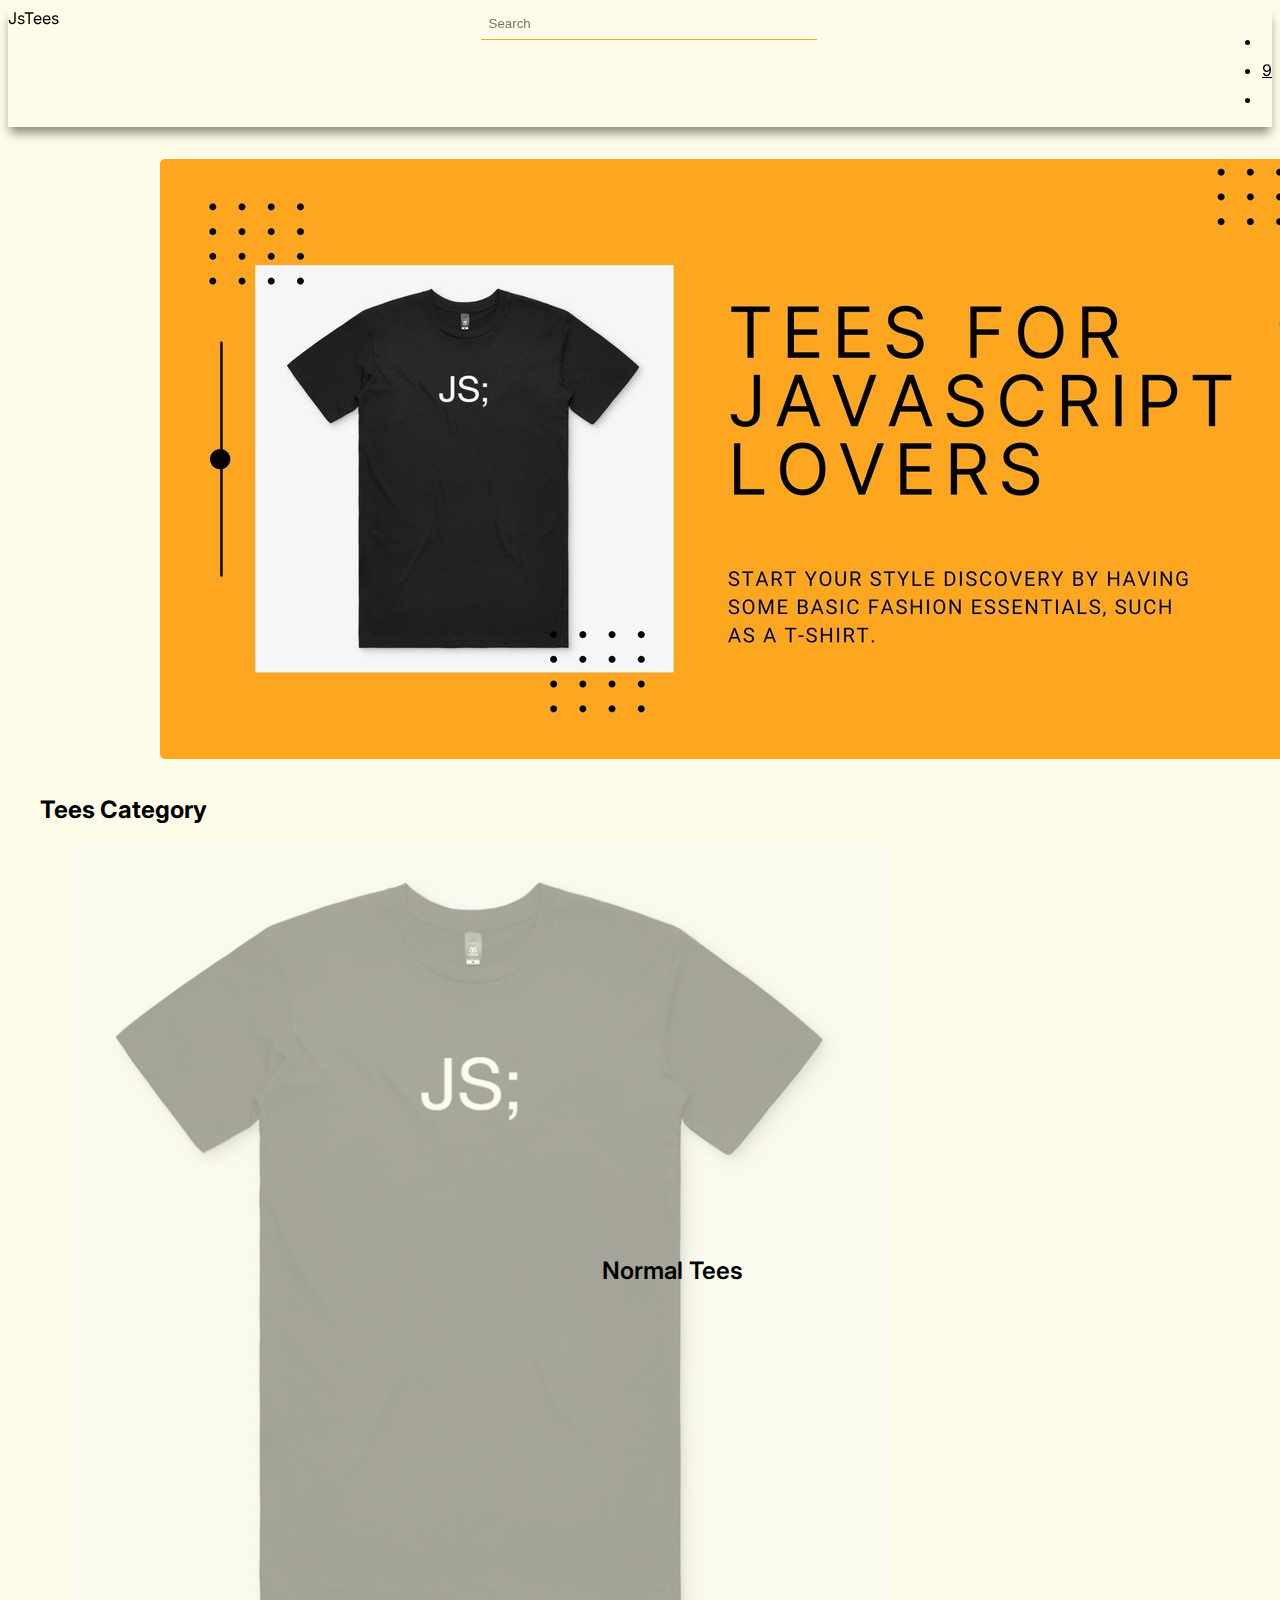
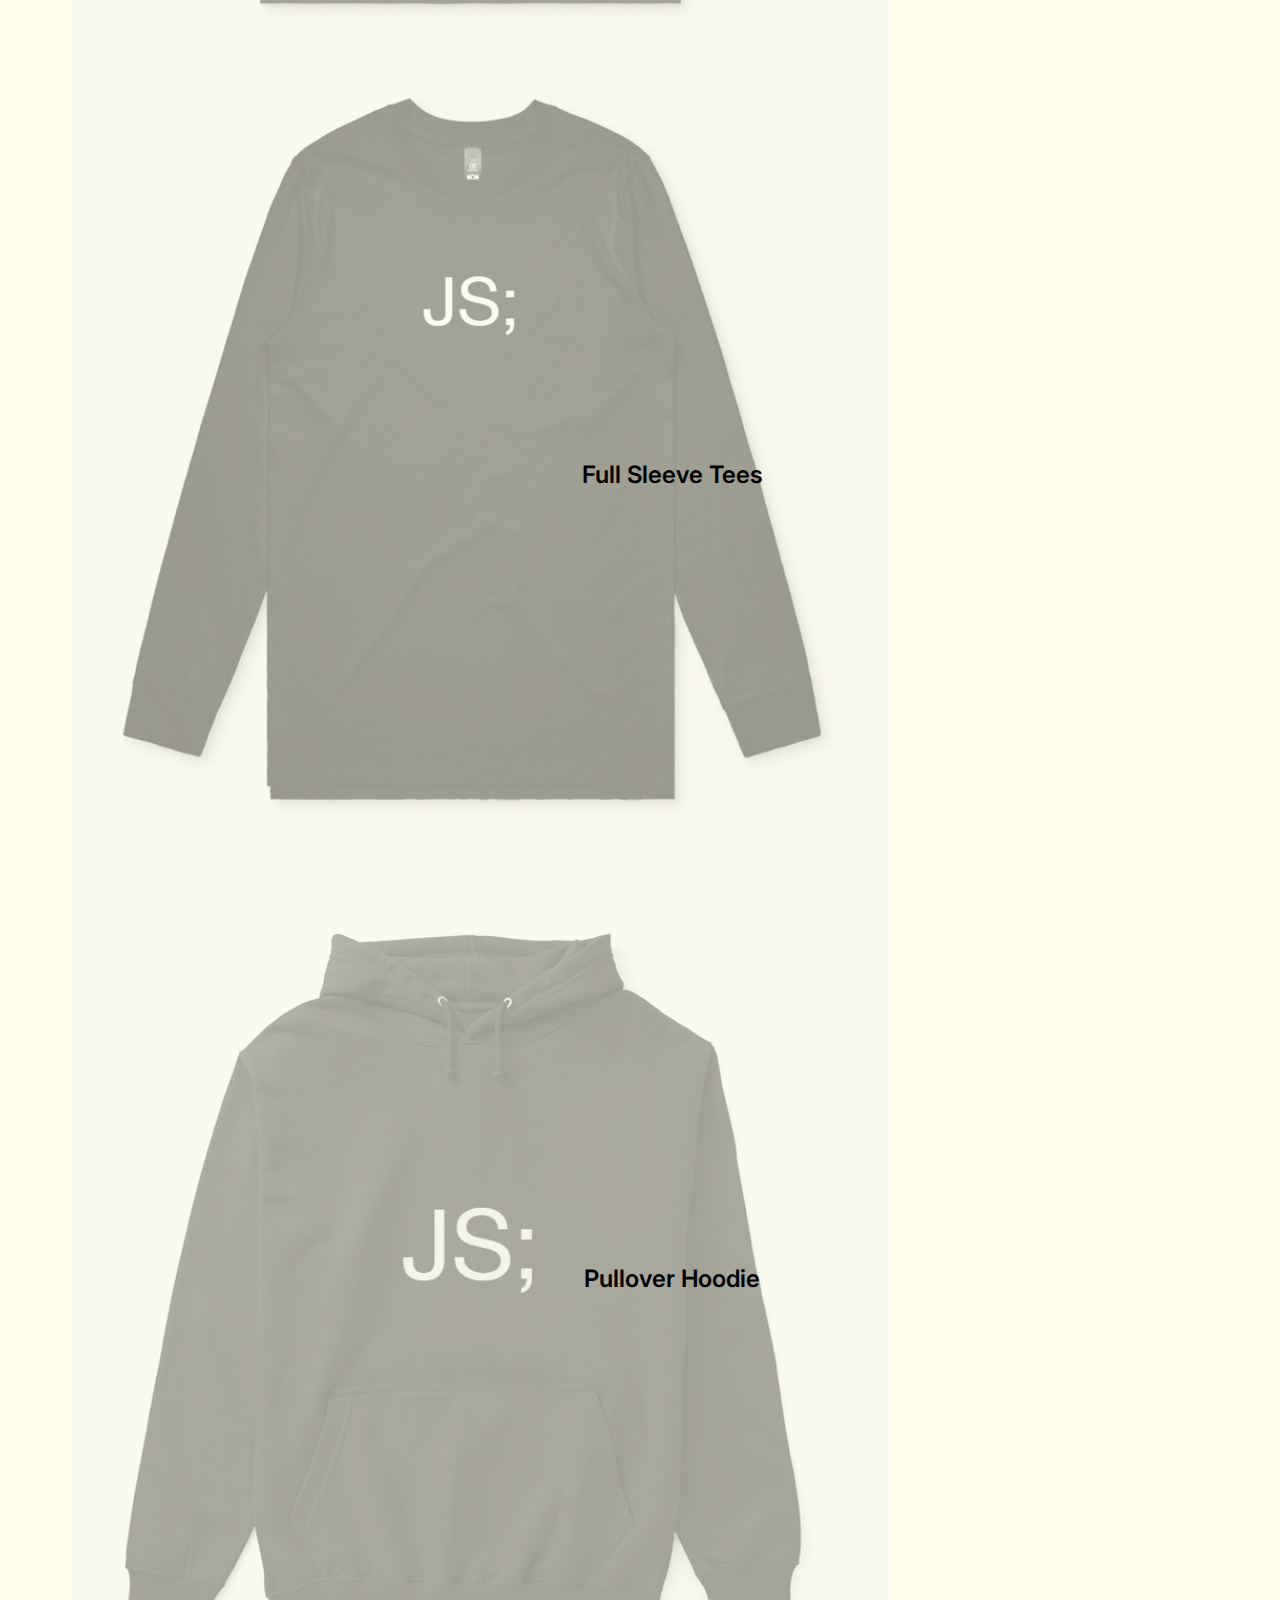
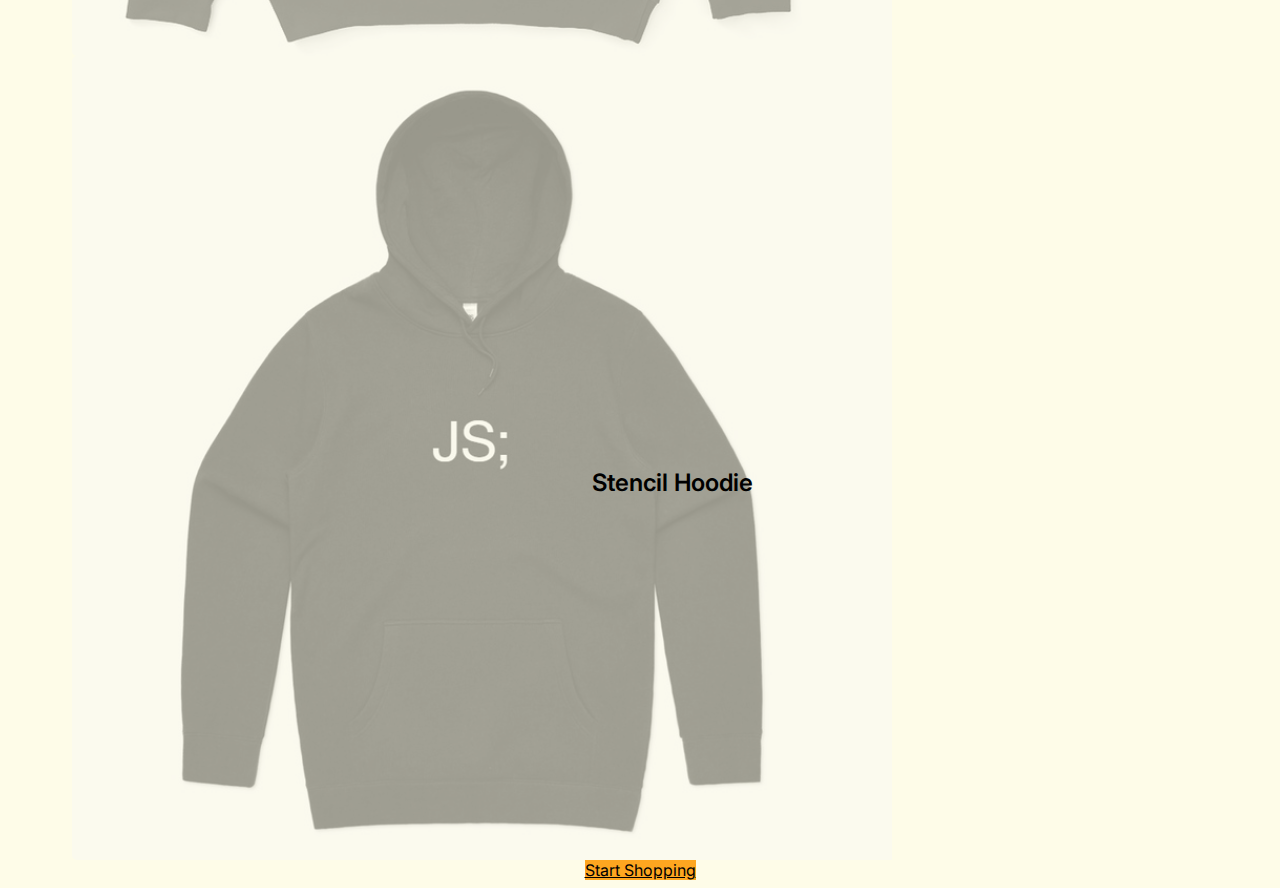
<file: index.html>
<!DOCTYPE html>
<html lang="en">
  <head>
    <meta charset="UTF-8" />
    <meta http-equiv="X-UA-Compatible" content="IE=edge" />
    <meta name="viewport" content="width=device-width, initial-scale=1.0" />
    <title>JsTees | Home</title>
    <link rel="stylesheet" href="/css/home.css" />
  </head>
  <body>
    <header class="nav--container">
      <div class="logo"><a href="/index.html">JsTees</a></div>
      <div class="header--input--container">
        <input
          class="header--input"
          type="text"
          name="search"
          id="search"
          placeholder="Search"
        />
      </div>
      <nav class="nav--items">
        <ul class="list list--space">
          <li>
            <a href="/pages/wishlist.html"><i class="fas fa-heart"></i></a>
          </li>
          <li>
            <a href="/pages/cart.html">
              <div class="badge--container">
                <i class="fas fa-shopping-cart"></i>
                <span class="badge badge--top--right badge--secondary">9</span>
              </div>
            </a>
          </li>
          <li>
            <a href="/pages/login.html"><i class="fas fa-sign-in"></i></a>
          </li>
        </ul>
      </nav>
    </header>

    <main>
      <div class="container">
        <div class="banner">
          <a href="/pages/products.html">
            <img
              src="/assets/banner_optimized.jpg"
              alt="jsTees banner"
              class="img--res"
            />
          </a>
        </div>
        <h2 class="heading--3 text--center m-b-2">Tees Category</h2>
        <div class="category--container grid grid--4--cols m-b-2">
          <div class="category--image">
            <img class="img--res" src="/assets/normaltees.jpg" alt="" />
            <p class="category--name">Normal Tees</p>
          </div>
          <div class="category--image">
            <img class="img--res" src="/assets/fullslevetees.jpg" alt="" />
            <p class="category--name">Full Sleeve Tees</p>
          </div>

          <div class="category--image">
            <img class="img--res" src="/assets/pulloverhoodies.jpg" alt="" />
            <p class="category--name">Pullover Hoodie</p>
          </div>
          <div class="category--image">
            <img class="img--res" src="/assets/stencilhoodies.jpg" alt="" />
            <p class="category--name">Stencil Hoodie</p>
          </div>
        </div>
        <div class="action--container m-b-2 m-h-2">
          <a
            href="/pages/products.html"
            class="btn btn--primary btn--center text--center"
            >Start Shopping</a
          >
        </div>
      </div>
    </main>
  </body>
</html>
</file>
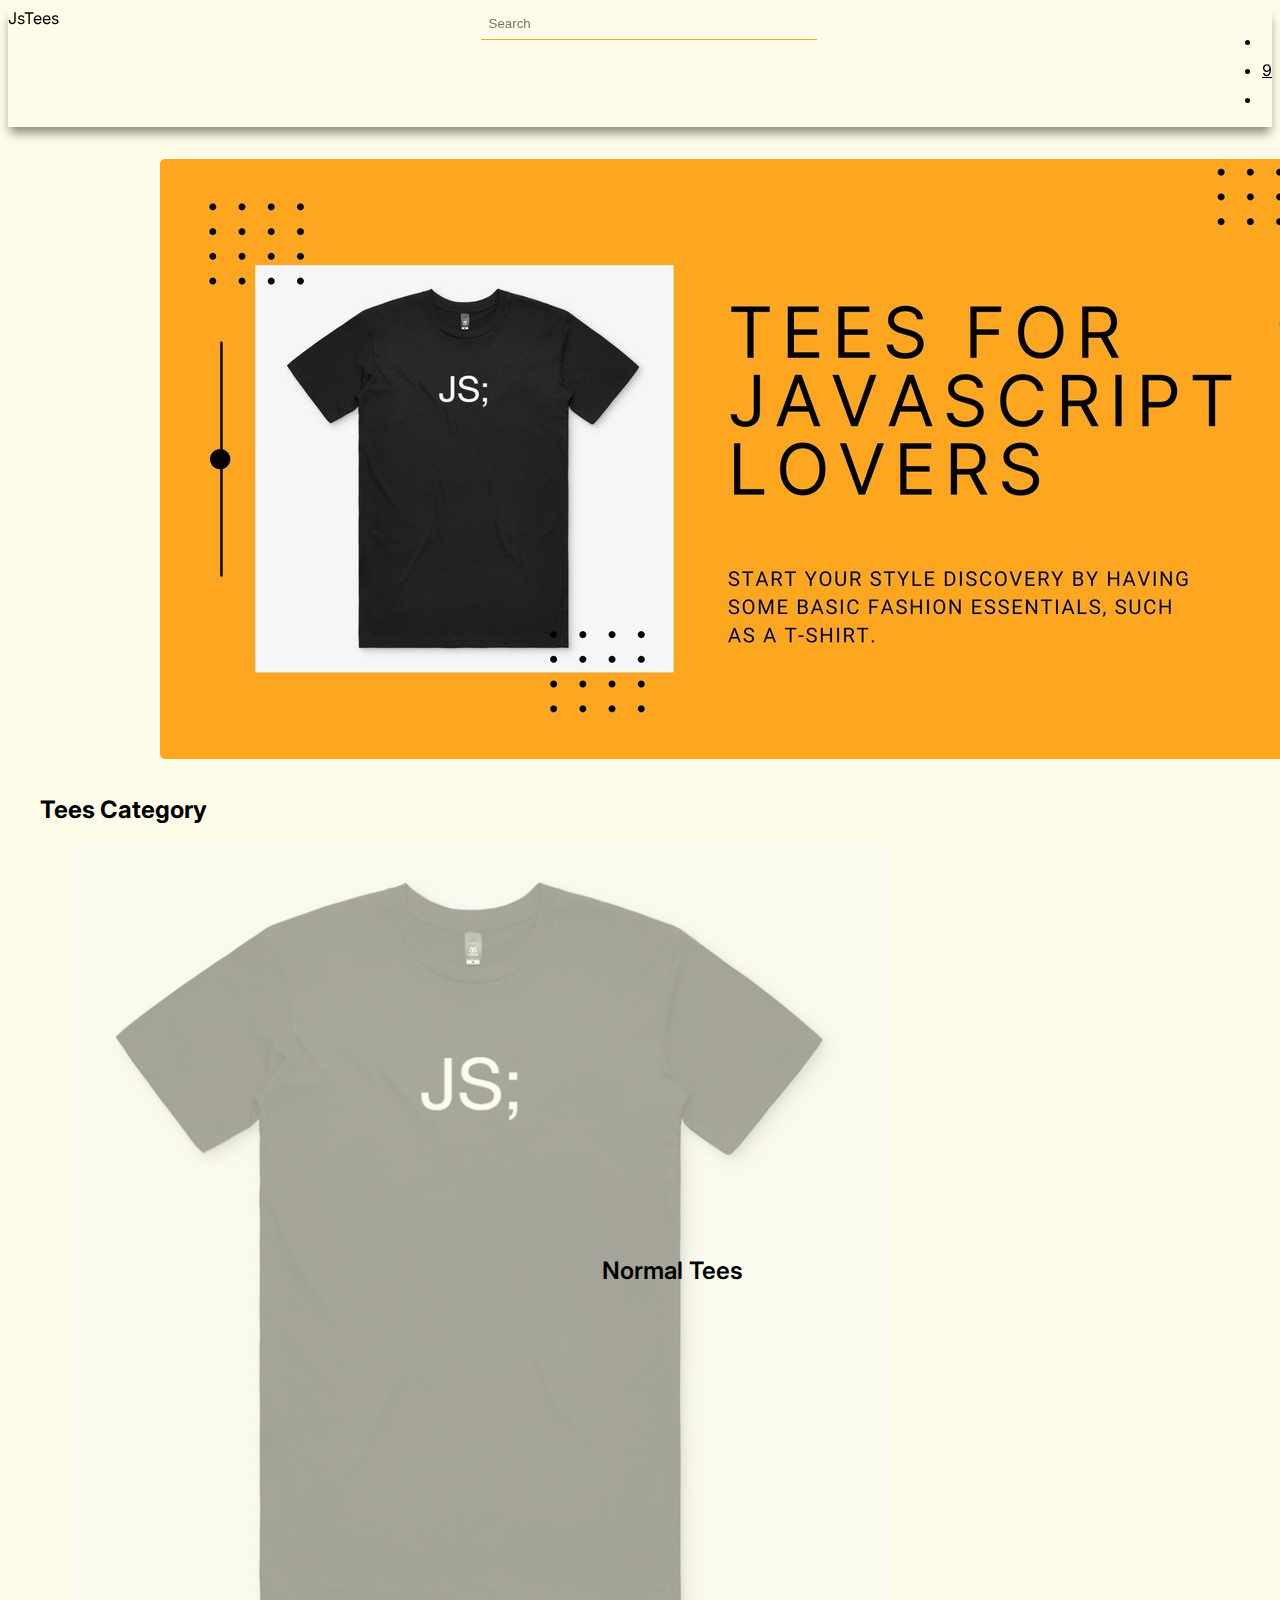
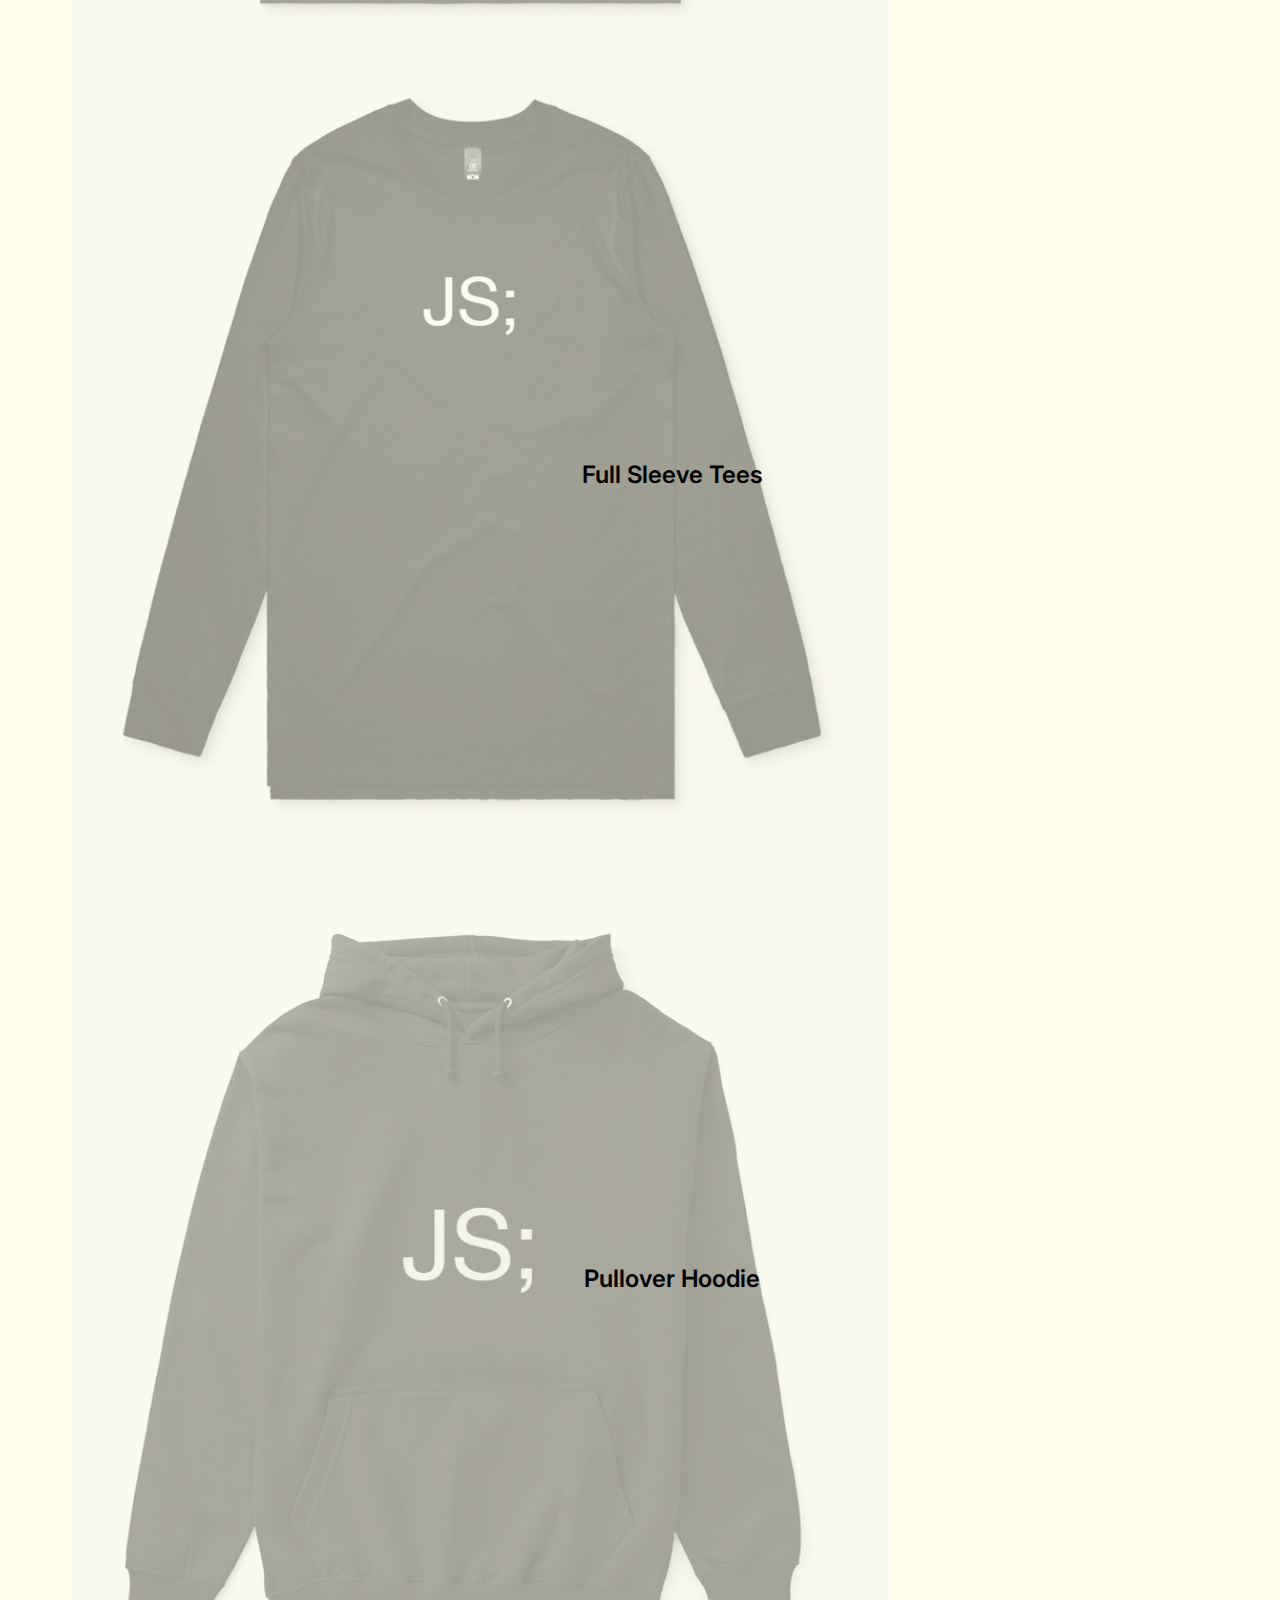
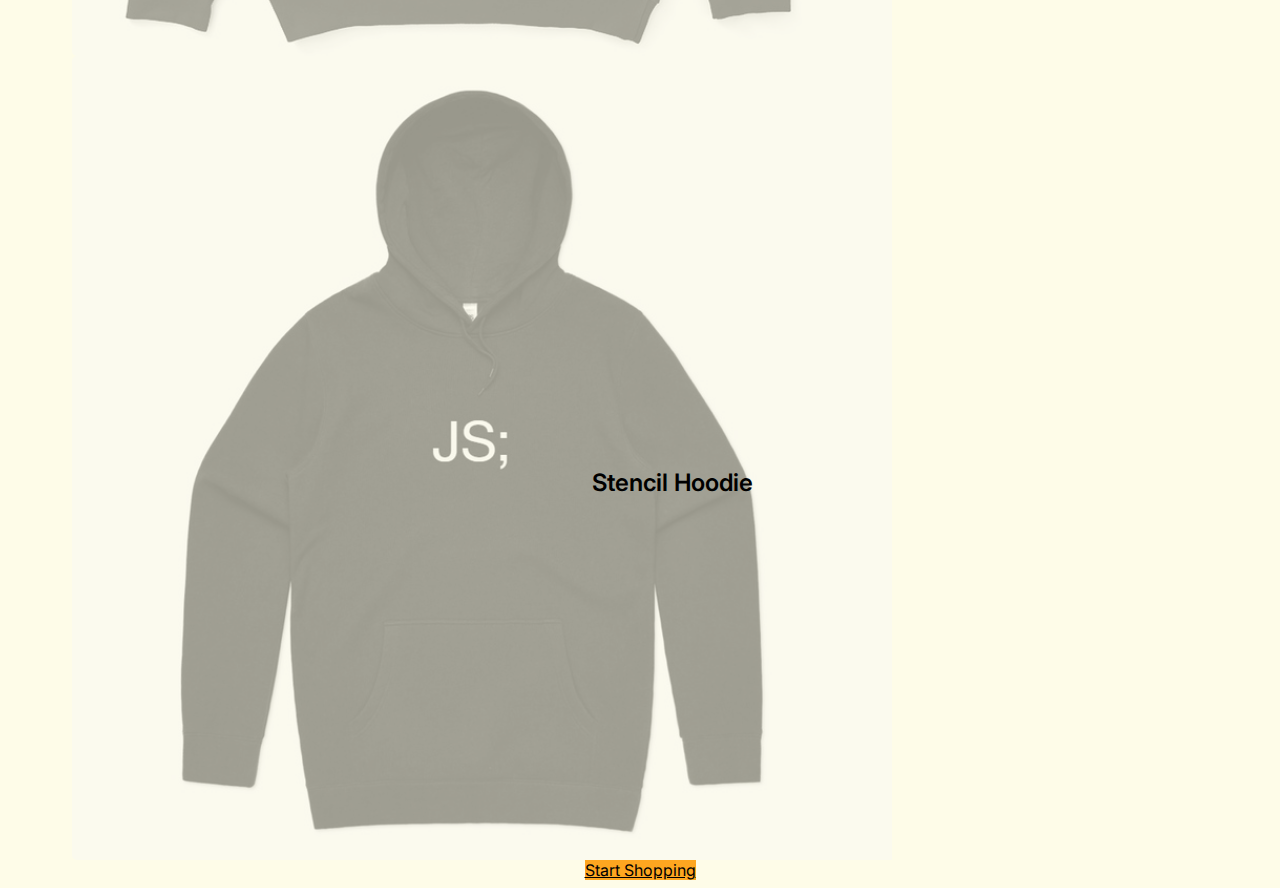
<file: pages/index.html>
<!DOCTYPE html>
<html lang="en">
  <head>
    <meta charset="UTF-8" />
    <meta http-equiv="X-UA-Compatible" content="IE=edge" />
    <meta name="viewport" content="width=device-width, initial-scale=1.0" />
    <title>JsTees | Login</title>
    <link rel="stylesheet" href="/css/home.css" />
  </head>
  <body>
    <header class="nav--container">
      <div class="logo">JsTees</div>
      <div class="header--input--container">
        <input
          class="header--input"
          type="text"
          name="search"
          id="search"
          placeholder="Search"
        />
      </div>
      <nav class="nav--items">
        <ul class="list list--space">
          <li>
            <a href="#"><i class="fas fa-heart"></i></a>
          </li>
          <li>
            <a href="#">
              <div class="badge--container">
                <i class="fas fa-shopping-cart"></i>
                <span class="badge badge--top--right badge--secondary">9</span>
              </div>
            </a>
          </li>
          <li>
            <a href="#"><i class="fas fa-sign-in"></i></a>
          </li>
        </ul>
      </nav>
    </header>

    <main>
      <div class="container">
        <div class="banner">
          <img
            src="/assets/banner_optimized.jpg"
            alt="jsTees banner"
            class="img--res"
          />
        </div>
        <h2 class="heading--3 text--center m-b-2">Tees Category</h2>
        <div class="category--container grid grid--4--cols m-b-2">
          <div class="category--image">
            <img class="img--res" src="/assets/normaltees.jpg" alt="" />
            <p class="category--name">Normal Tees</p>
          </div>
          <div class="category--image">
            <img class="img--res" src="/assets/fullslevetees.jpg" alt="" />
            <p class="category--name">Full Sleeve Tees</p>
          </div>

          <div class="category--image">
            <img class="img--res" src="/assets/pulloverhoodies.jpg" alt="" />
            <p class="category--name">Pullover Hoodie</p>
          </div>
          <div class="category--image">
            <img class="img--res" src="/assets/stencilhoodies.jpg" alt="" />
            <p class="category--name">Stencil Hoodie</p>
          </div>
        </div>
        <div class="action--container m-b-2 m-h-2">
          <a
            href="/pages/products.html"
            class="btn btn--primary btn--center text--center"
            >Start Shopping</a
          >
        </div>
      </div>
    </main>
  </body>
</html>
</file>
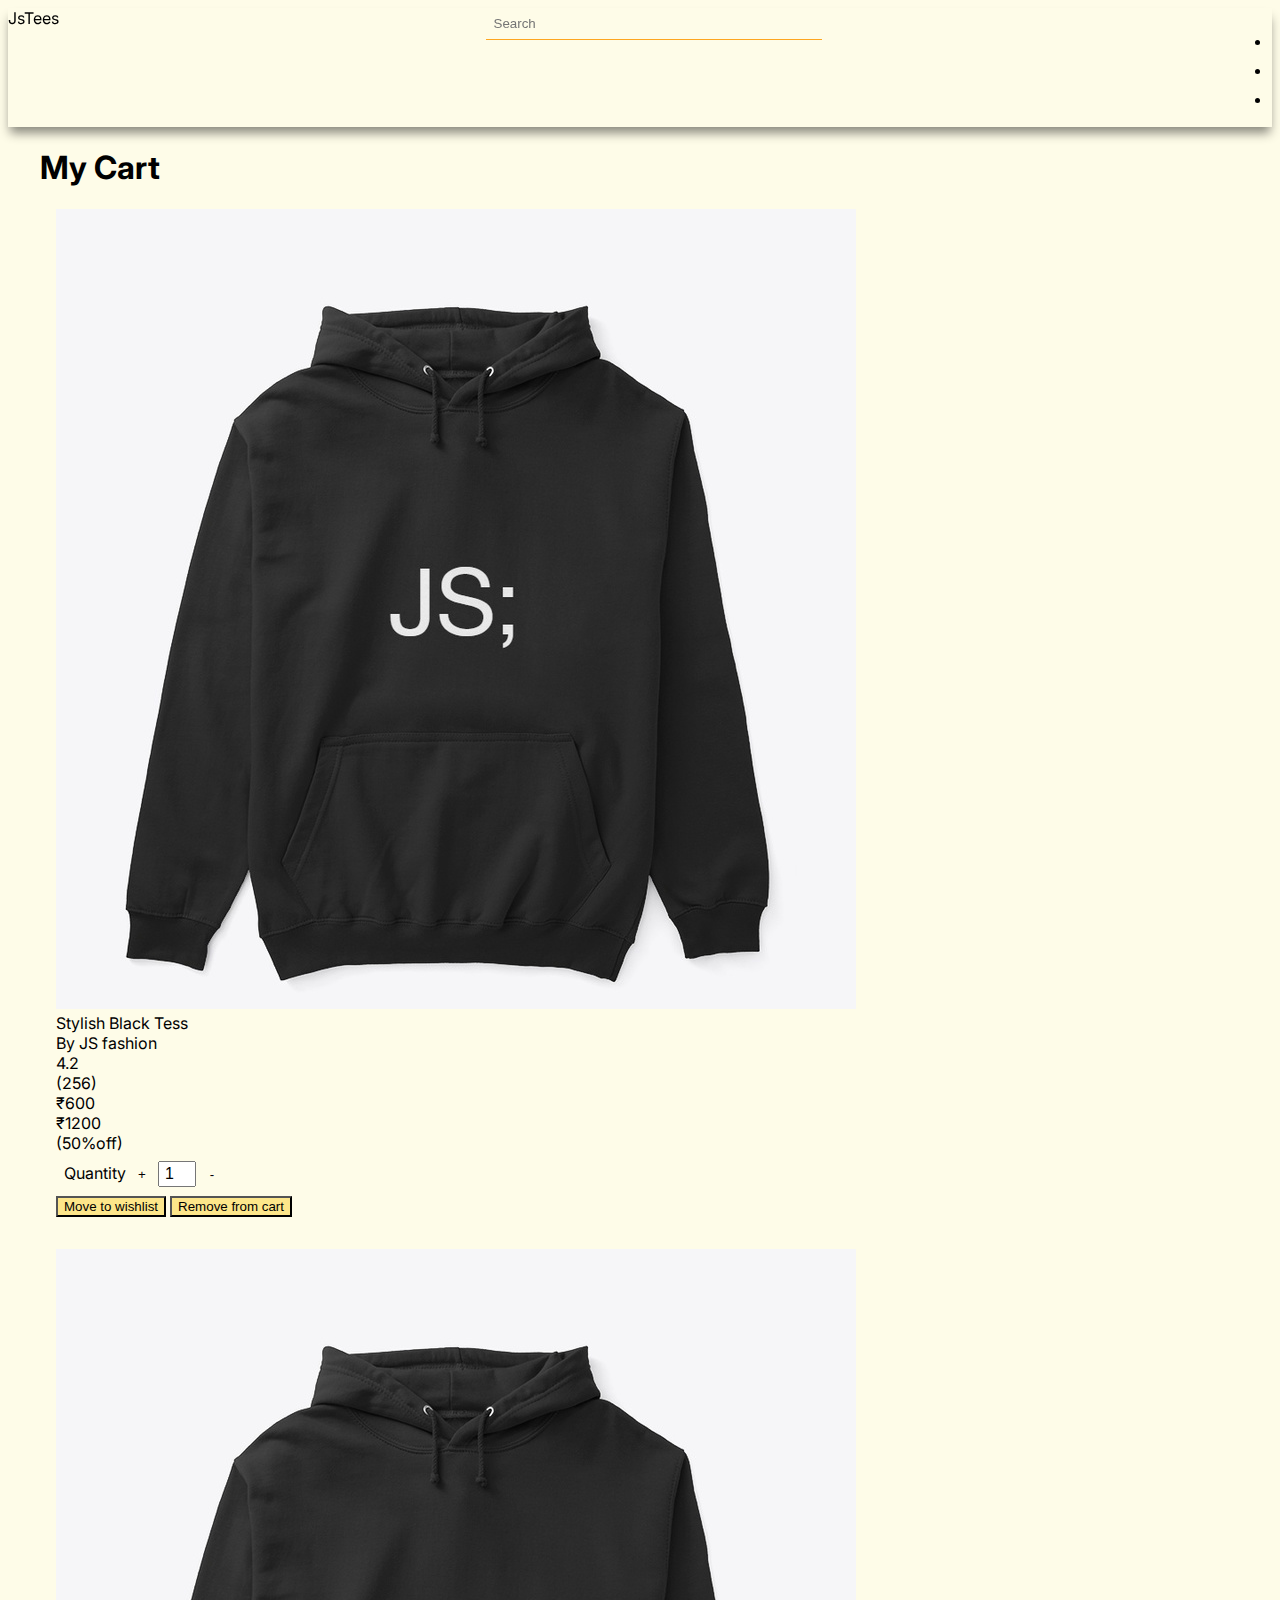
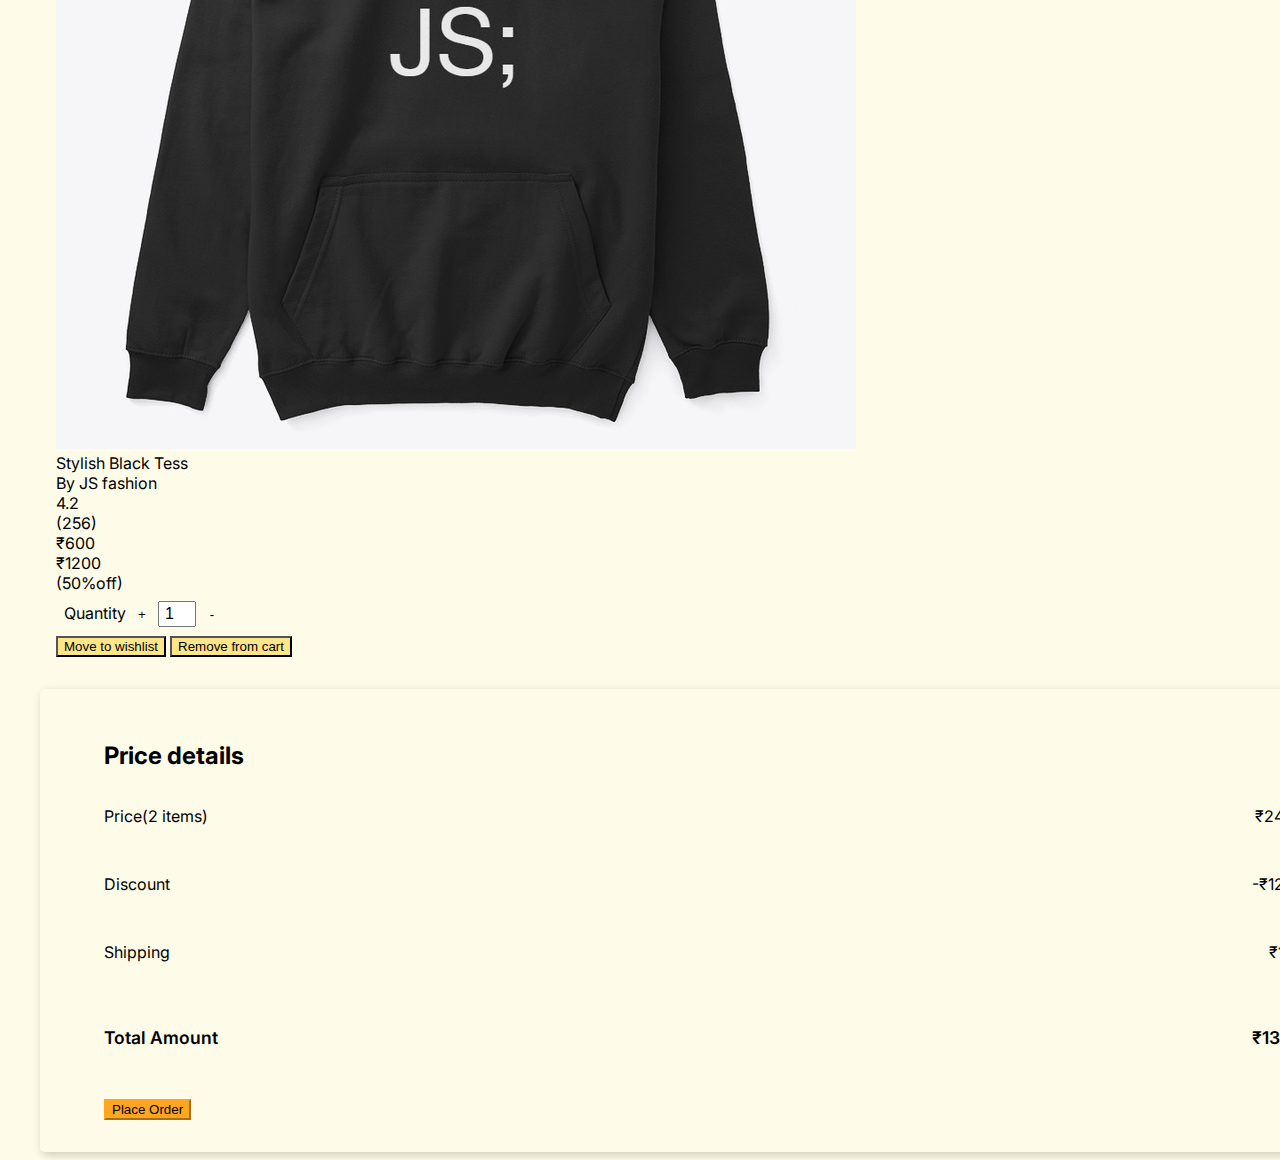
<file: pages/cart.html>
<!DOCTYPE html>
<html lang="en">
  <head>
    <meta charset="UTF-8" />
    <meta http-equiv="X-UA-Compatible" content="IE=edge" />
    <meta name="viewport" content="width=device-width, initial-scale=1.0" />
    <title>JsTees | Cart</title>
    <link rel="stylesheet" href="/css/cart.css" />
  </head>
  <body>
    <header class="nav--container">
      <div class="logo"><a href="/index.html">JsTees</a></div>
      <div class="header--input--container">
        <input
          class="header--input"
          type="text"
          name="search"
          id="search"
          placeholder="Search"
        />
      </div>
      <nav class="nav--items">
        <ul class="list list--space">
          <li>
            <a href="/pages/wishlist.html"><i class="fas fa-heart"></i></a>
          </li>
          <li>
            <a href="/pages/cart.html"><i class="fas fa-shopping-cart"></i></a>
          </li>
          <li>
            <a href="/pages/login.html"><i class="fas fa-sign-in"></i></a>
          </li>
        </ul>
      </nav>
    </header>

    <main class="container">
      <h1 class="heading--2 text--center m-t-2">My Cart</h1>

      <section class="main--container m-v-2">
        <div class="grid grid--2--cols">
          <div class="cart--container">
            <div class="card card--horizontal">
              <div class="card--img--container">
                <img
                  src="/assets/pulloverhoodies.jpg"
                  alt="Man in Blue Suit"
                  class="img--res"
                />
              </div>
              <div class="card--content--btn--container">
                <div class="card--content">
                  <div class="card--title">Stylish Black Tess</div>
                  <div class="card--manufacturer">By JS fashion</div>
                  <div class="card--review--container">
                    <div class="card--review--star">
                      4.2
                      <i class="far fa-star" aria-hidden="true"></i>
                    </div>
                    <div class="card--review--number">(256)</div>
                  </div>
                  <div class="card--price--container">
                    <div class="actual--price">₹600</div>
                    <div class="strike--price">₹1200</div>
                    <div class="offer--percentage">(50%off)</div>
                  </div>
                </div>
                <div class="cart--quantity">
                  <label for="quantity">Quantity</label>
                  <button class="btn btn--quantity">+</button>
                  <input
                    type="number"
                    id="quantity"
                    class="input--quantity"
                    min="1"
                    value="1"
                  />

                  <button class="btn btn--quantity">-</button>
                </div>
                <div class="card--btn">
                  <button class="btn btn--secondary w-100 m-b-1">
                    Move to wishlist
                  </button>
                  <button class="btn btn--secondary w-100">
                    Remove from cart
                  </button>
                </div>
              </div>
            </div>
            <div class="card card--horizontal">
              <div class="card--img--container">
                <img
                  src="/assets/pulloverhoodies.jpg"
                  alt="Man in Blue Suit"
                  class="img--res"
                />
              </div>
              <div class="card--content--btn--container">
                <div class="card--content">
                  <div class="card--title">Stylish Black Tess</div>
                  <div class="card--manufacturer">By JS fashion</div>
                  <div class="card--review--container">
                    <div class="card--review--star">
                      4.2
                      <i class="far fa-star" aria-hidden="true"></i>
                    </div>
                    <div class="card--review--number">(256)</div>
                  </div>
                  <div class="card--price--container">
                    <div class="actual--price">₹600</div>
                    <div class="strike--price">₹1200</div>
                    <div class="offer--percentage">(50%off)</div>
                  </div>
                </div>
                <div class="cart--quantity">
                  <label for="quantity">Quantity</label>
                  <button class="btn btn--quantity">+</button>
                  <input
                    type="number"
                    id="quantity"
                    class="input--quantity"
                    min="1"
                    value="1"
                  />

                  <button class="btn btn--quantity">-</button>
                </div>
                <div class="card--btn">
                  <button class="btn btn--secondary w-100 m-b-1">
                    Move to wishlist
                  </button>
                  <button class="btn btn--secondary w-100">
                    Remove from cart
                  </button>
                </div>
              </div>
            </div>
          </div>
          <div class="price--container">
            <h2 class="heading--3 m-b-1 text--center">Price details</h2>
            <div class="price--sub--container">
              <p class="price--label">Price(2 items)</p>
              <p class="price--amount">₹2400</p>
            </div>
            <div class="price--sub--container">
              <p class="price--label">Discount</p>
              <p class="price--amount">-₹1200</p>
            </div>
            <div class="price--sub--container">
              <p class="price--label">Shipping</p>
              <p class="price--amount">₹100</p>
            </div>
            <div class="price--sub--container price--total">
              <p class="price--label">Total Amount</p>
              <p class="price--amount">₹1300</p>
            </div>
            <button class="btn btn--primary w-100 m-t-1">Place Order</button>
          </div>
        </div>
      </section>
    </main>
  </body>
</html>
</file>
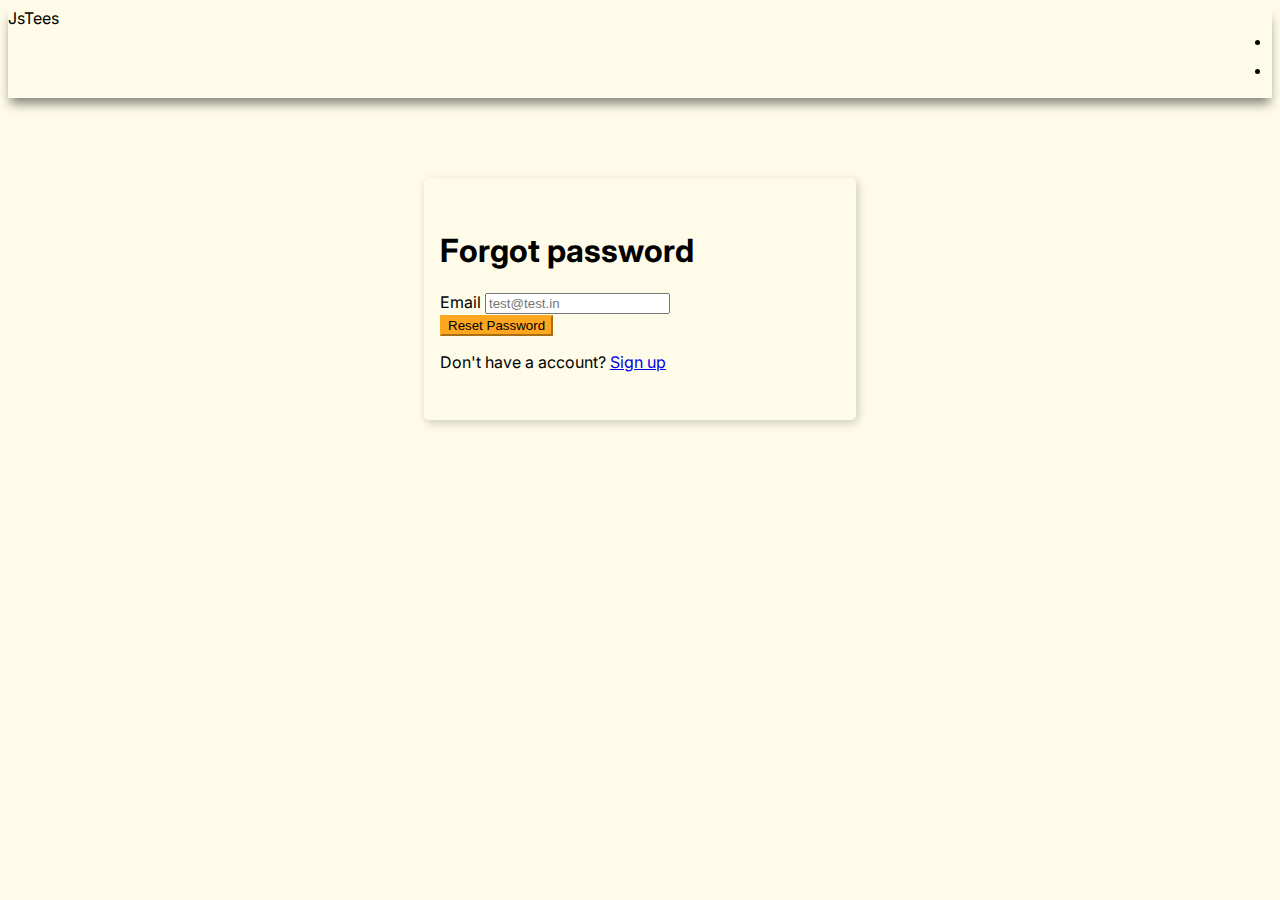
<file: pages/forgotpassword.html>
<!DOCTYPE html>
<html lang="en">
  <head>
    <meta charset="UTF-8" />
    <meta http-equiv="X-UA-Compatible" content="IE=edge" />
    <meta name="viewport" content="width=device-width, initial-scale=1.0" />
    <title>JsTees | Forgot password</title>
    <link rel="stylesheet" href="/css/auth.css" />
  </head>
  <body>
    <header class="nav--container">
      <div class="logo"><a href="/index.html">JsTees</a></div>
      <nav class="nav--items">
        <ul class="list list--space">
          <li>
            <a href="/pages/wishlist.html"><i class="fas fa-heart"></i></a>
          </li>
          <li>
            <a href="/pages/cart.html"><i class="fas fa-shopping-cart"></i></a>
          </li>
        </ul>
      </nav>
    </header>

    <main>
      <div class="login--container">
        <h1 class="heading--3 text--center">Forgot password</h1>
        <div class="input--container input--standard m-t-2">
          <label for="email" class="input--label">Email </label>
          <input
            type="email"
            id="email"
            class="input"
            placeholder="test@test.in"
          />
        </div>

        <div class="m-t-1 m-h-1">
          <button class="btn btn--primary w-100">Reset Password</button>
        </div>
        <p class="signup--text m-t-1 m-h-1">
          Don't have a account?
          <a href="/pages/signup.html" class="link link--information"
            >Sign up</a
          >
        </p>
      </div>
    </main>
  </body>
</html>
</file>
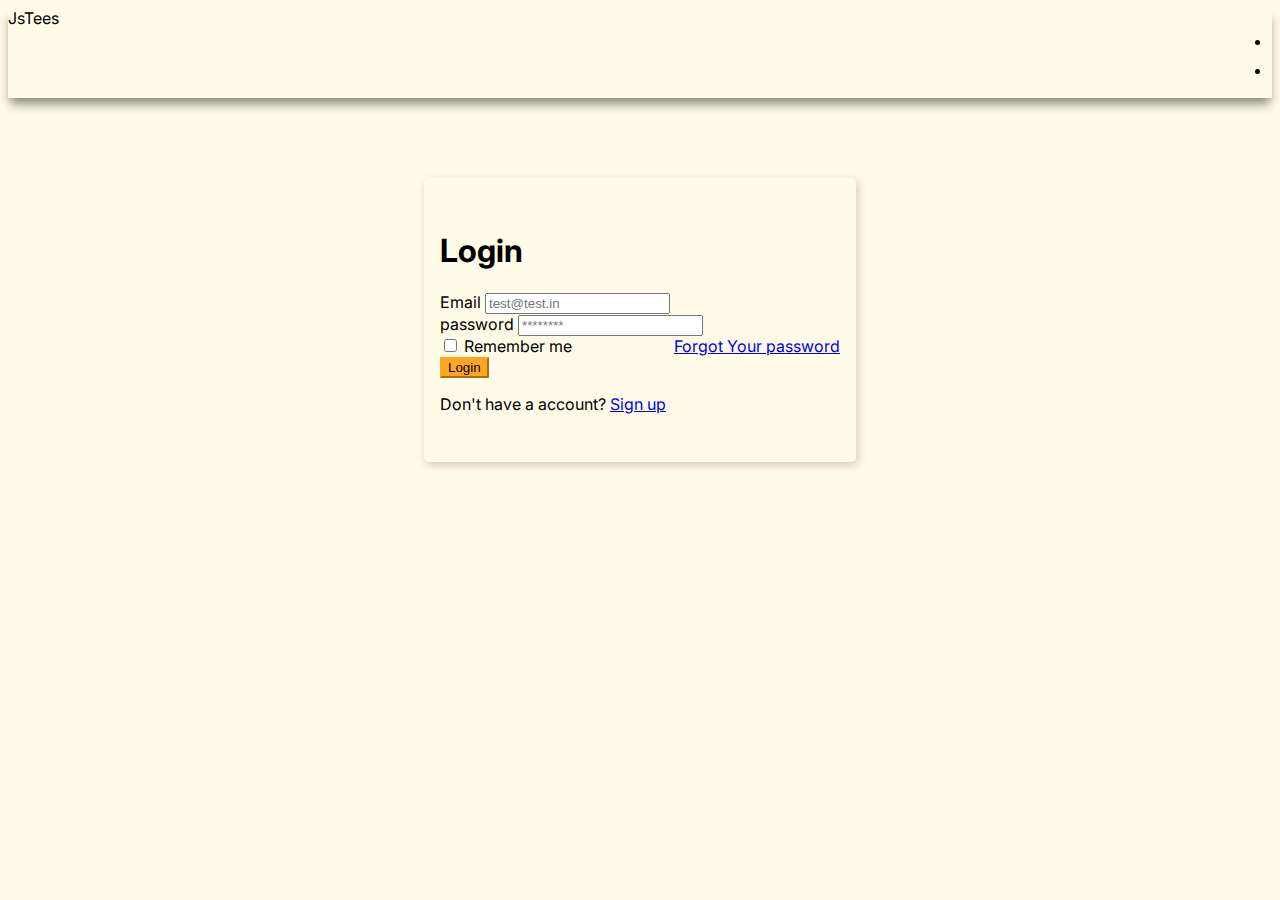
<file: pages/login.html>
<!DOCTYPE html>
<html lang="en">
  <head>
    <meta charset="UTF-8" />
    <meta http-equiv="X-UA-Compatible" content="IE=edge" />
    <meta name="viewport" content="width=device-width, initial-scale=1.0" />
    <title>JsTees | Login</title>
    <link rel="stylesheet" href="/css/auth.css" />
  </head>
  <body>
    <header class="nav--container">
      <div class="logo"><a href="/index.html">JsTees</a></div>
      <nav class="nav--items">
        <ul class="list list--space">
          <li>
            <a href="/pages/wishlist.html"><i class="fas fa-heart"></i></a>
          </li>
          <li>
            <a href="/pages/cart.html"><i class="fas fa-shopping-cart"></i></a>
          </li>
        </ul>
      </nav>
    </header>

    <main>
      <div class="login--container">
        <h1 class="heading--3 text--center">Login</h1>
        <div class="input--container input--standard m-t-2">
          <label for="email" class="input--label">Email </label>
          <input
            type="email"
            id="email"
            class="input"
            placeholder="test@test.in"
          />
        </div>
        <div class="input--container input--standard m-t-2">
          <label for="password" class="input--label">password </label>
          <input
            type="password"
            id="password"
            class="input"
            placeholder="********"
          />
        </div>

        <div class="remember--container m-t-1 m-h-1">
          <span class="input--standard">
            <input type="checkbox" id="remmeber" />
            <label for="remmeber">Remember me</label>
          </span>

          <a href="#" class="link link--information">Forgot Your password</a>
        </div>
        <div class="m-t-1 m-h-1">
          <button class="btn btn--primary w-100">Login</button>
        </div>
        <p class="signup--text m-t-1 m-h-1">
          Don't have a account?
          <a href="/pages/signup.html" class="link link--information"
            >Sign up</a
          >
        </p>
      </div>
    </main>
  </body>
</html>
</file>
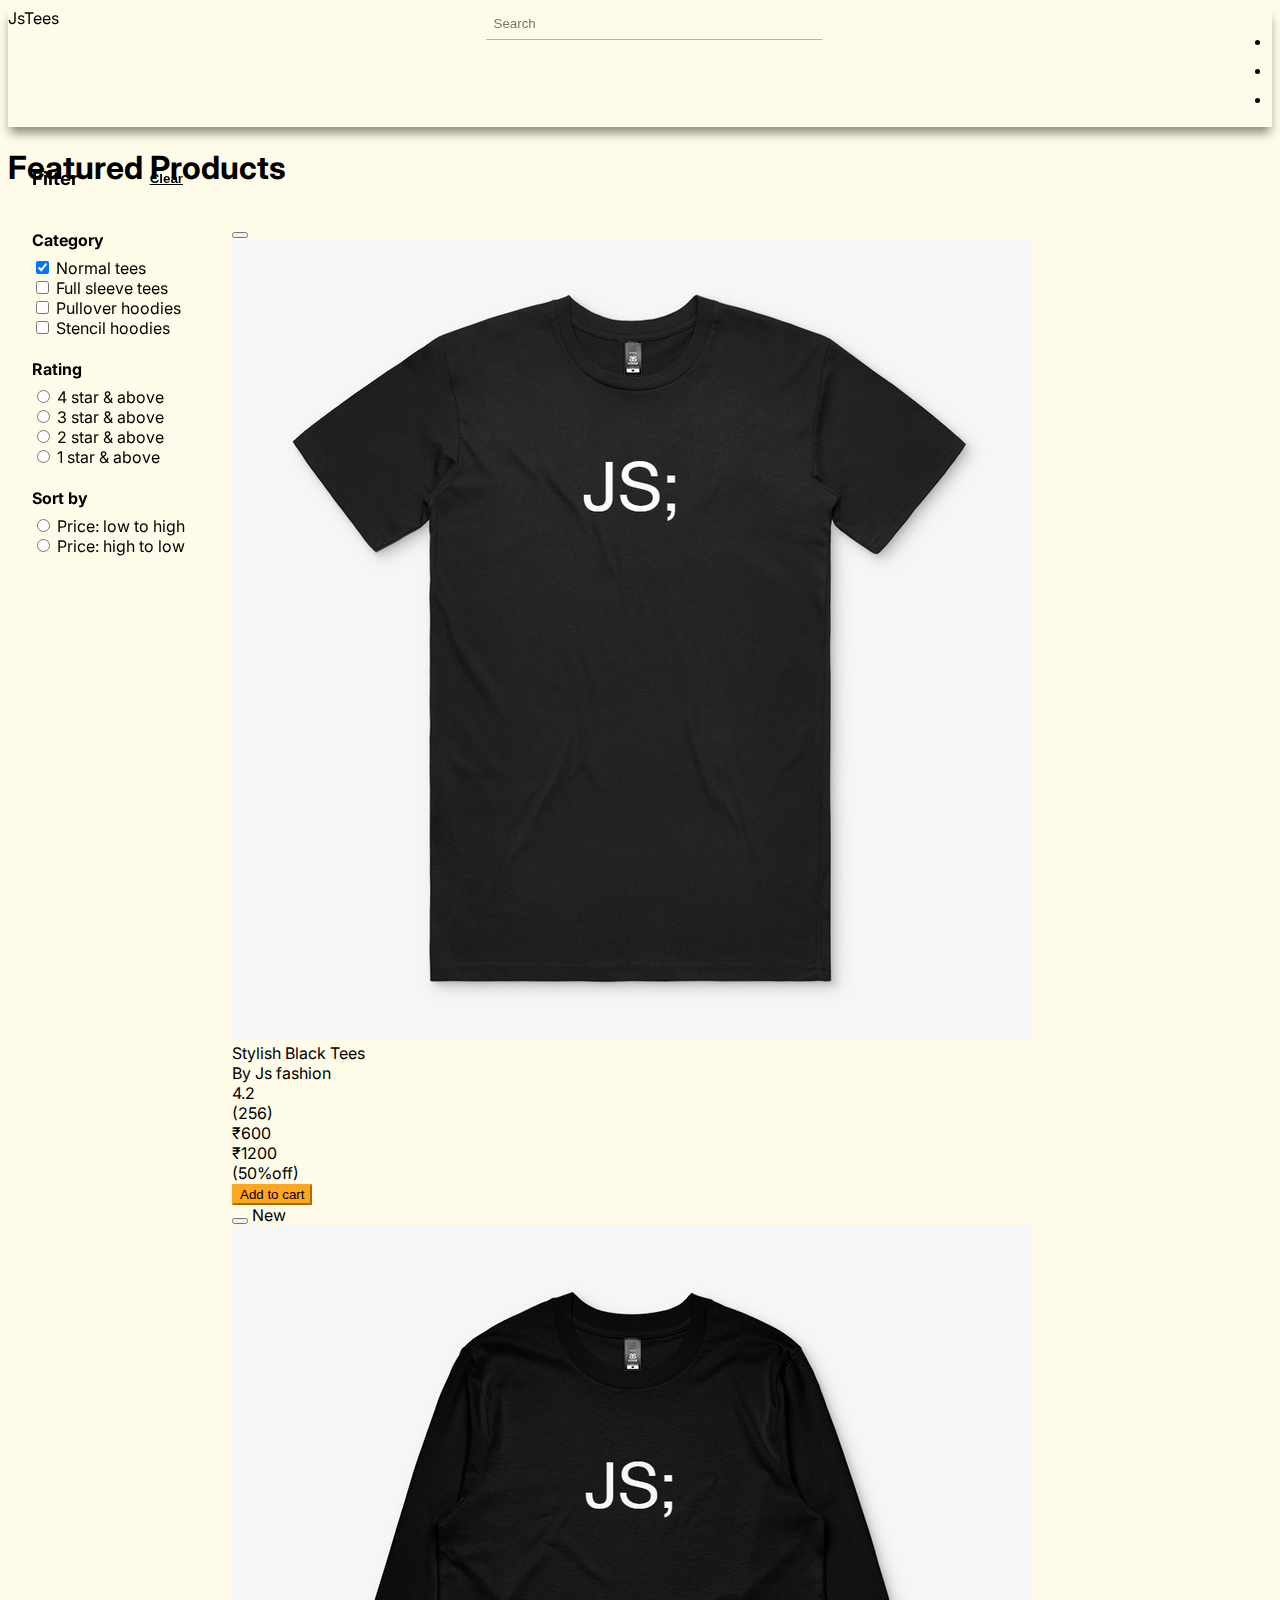
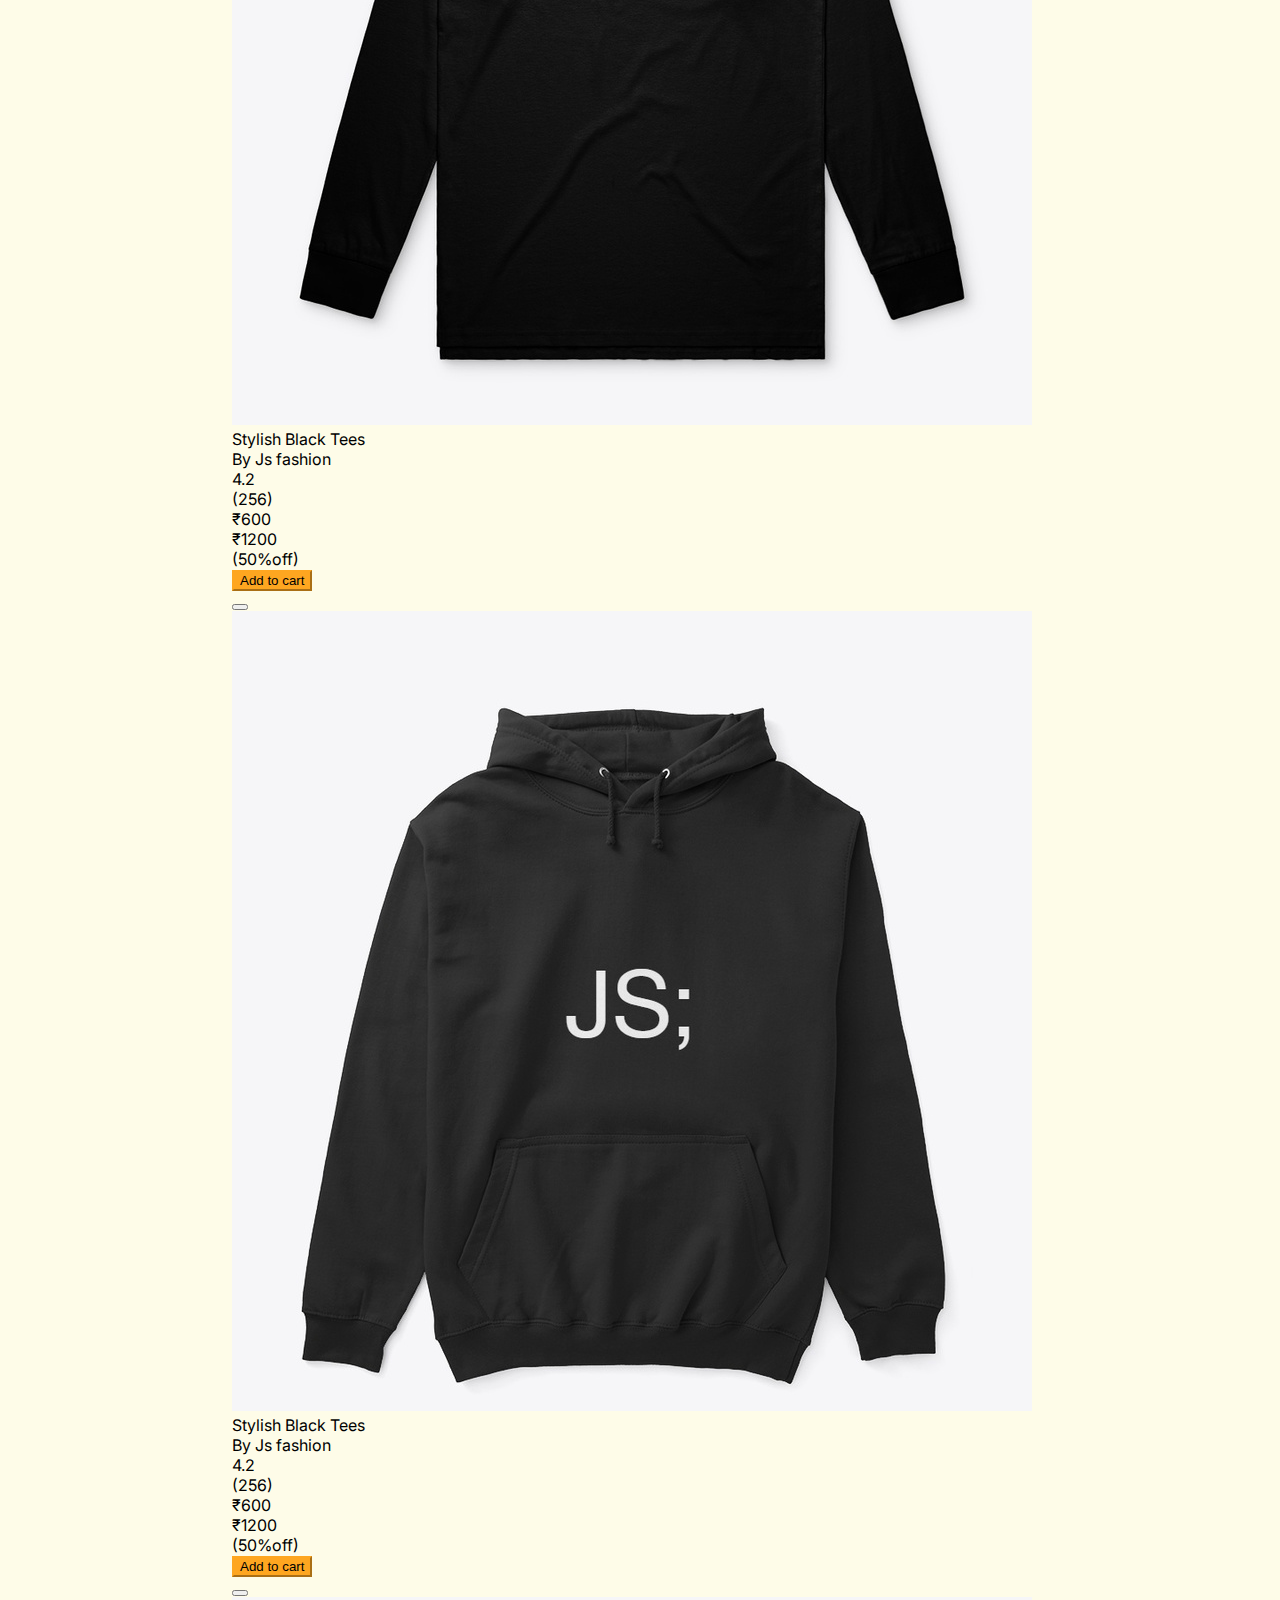
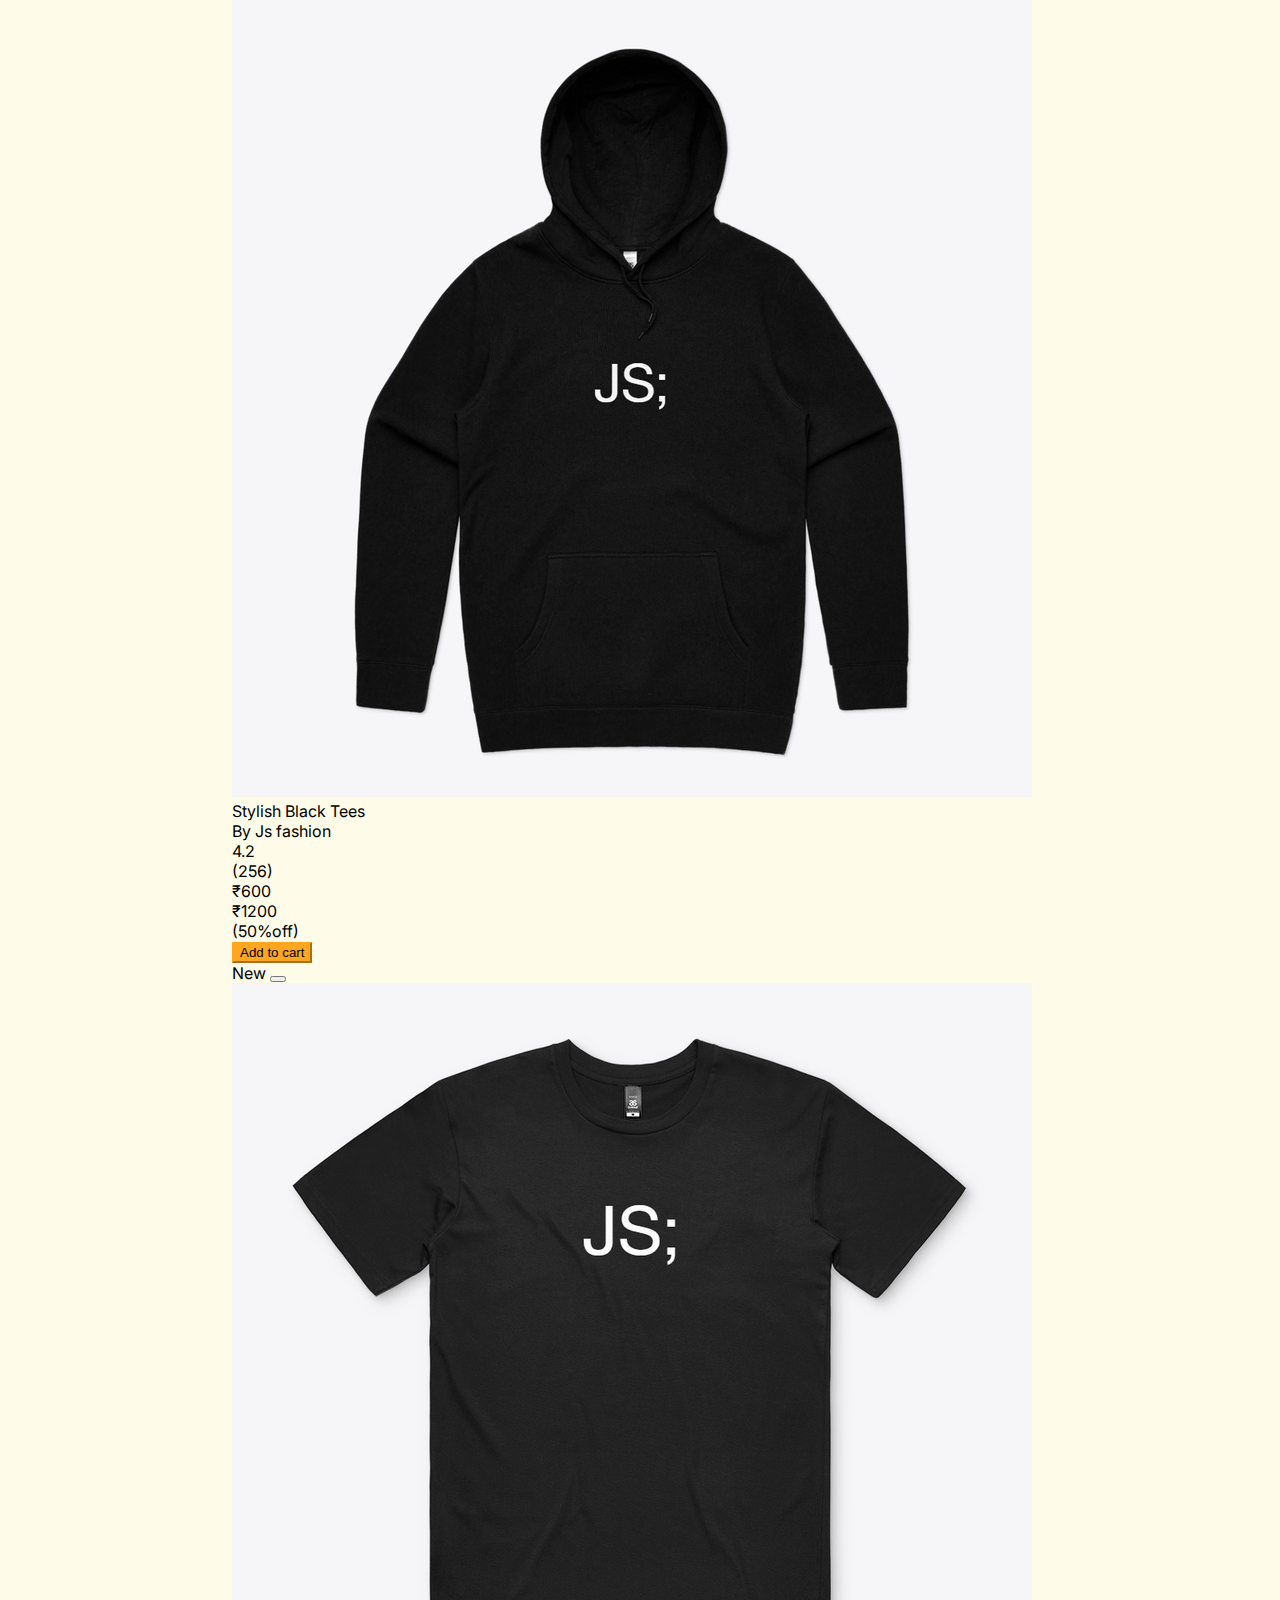
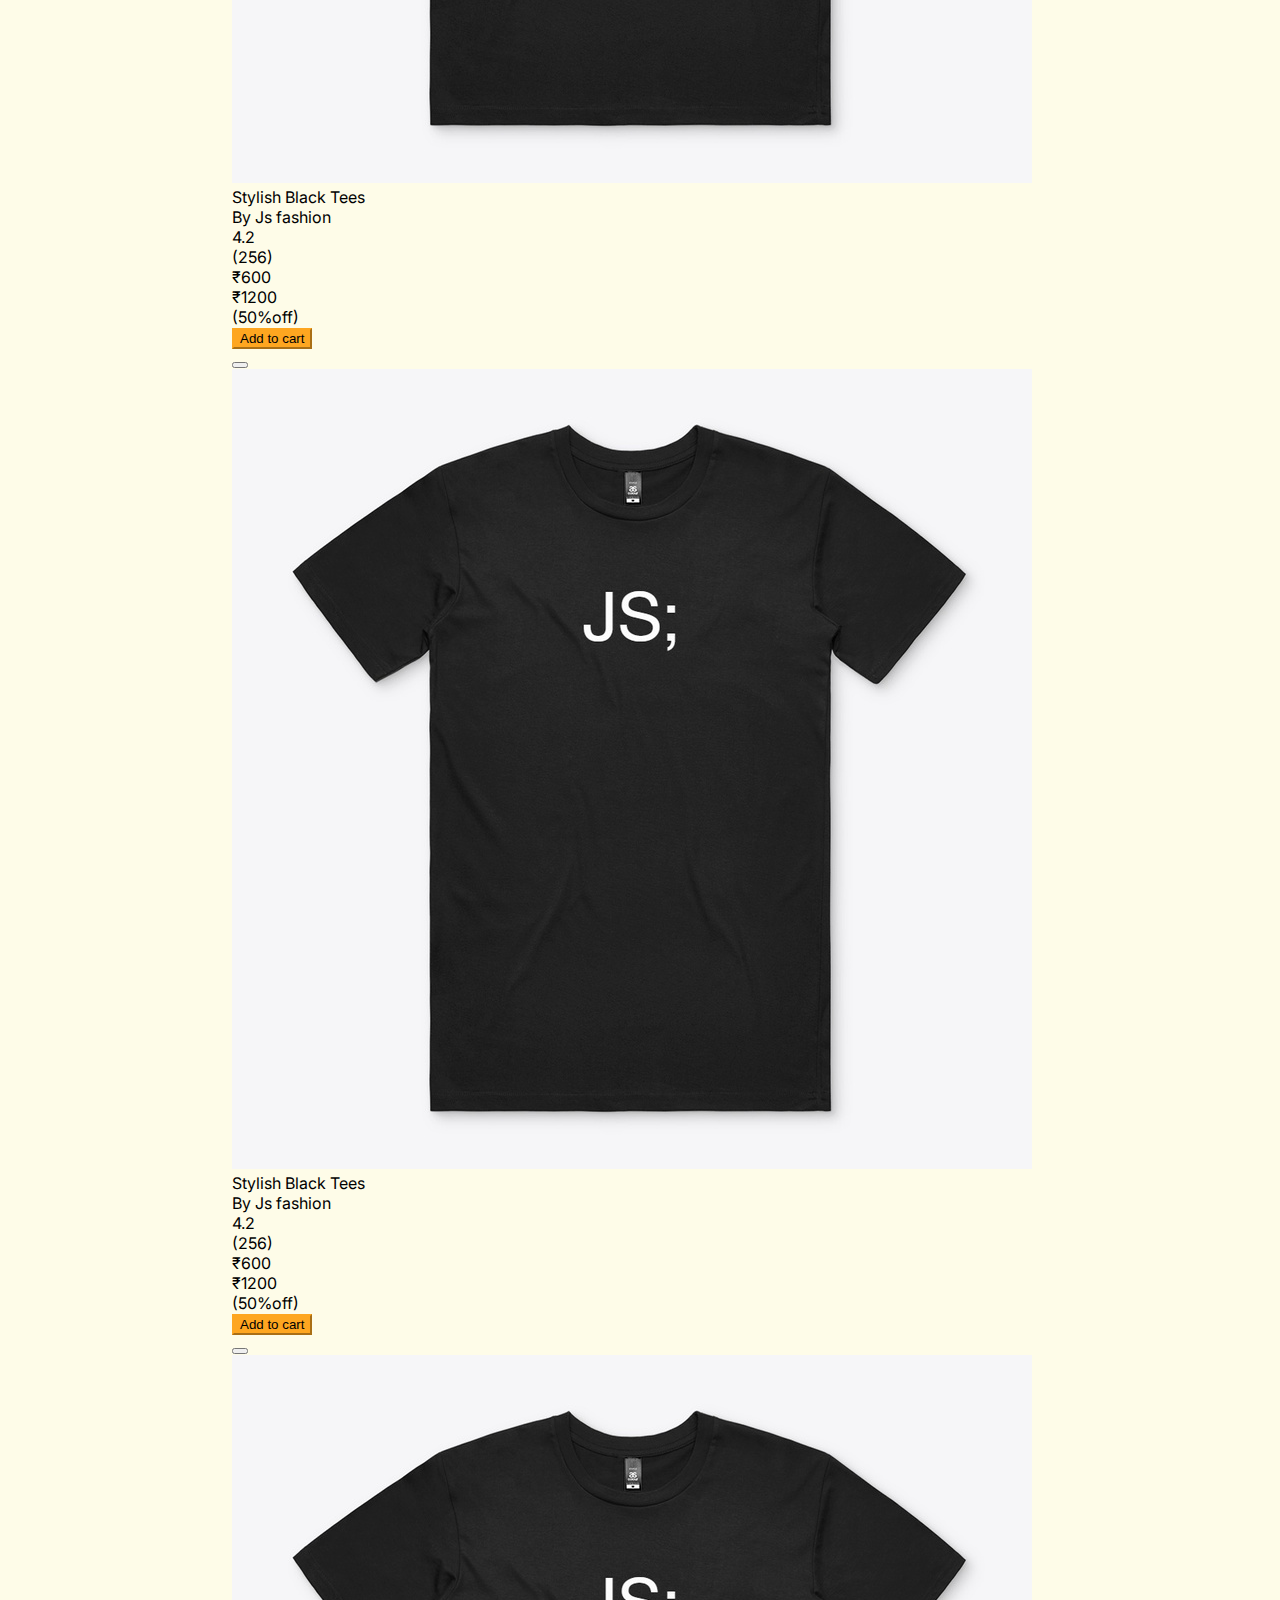
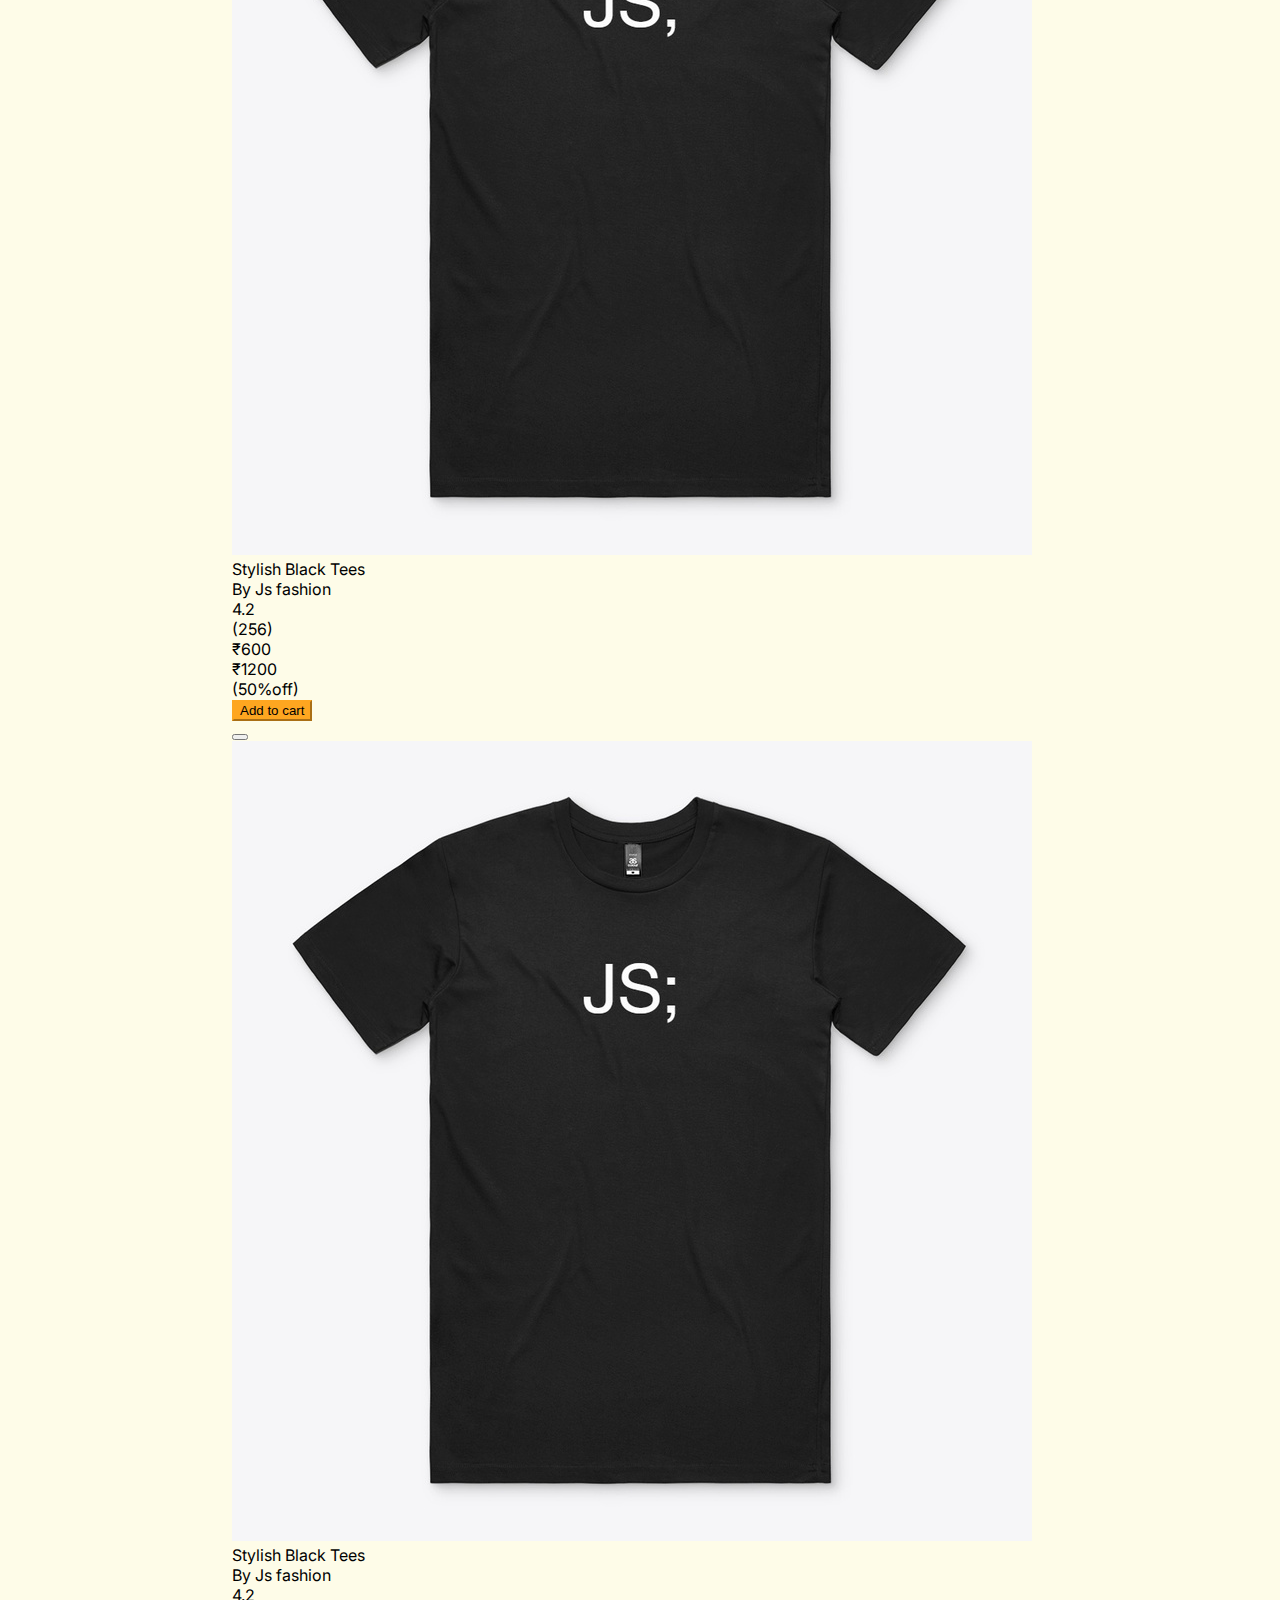
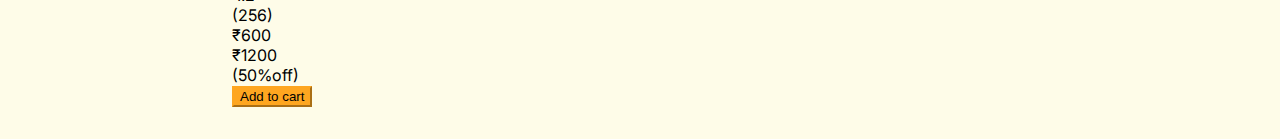
<file: pages/products.html>
<!DOCTYPE html>
<html lang="en">
  <head>
    <meta charset="UTF-8" />
    <meta http-equiv="X-UA-Compatible" content="IE=edge" />
    <meta name="viewport" content="width=device-width, initial-scale=1.0" />
    <title>JsTees | Products</title>
    <link rel="stylesheet" href="/css/product.css" />
    <script defer src="/js/filter.js"></script>
  </head>
  <body>
    <header class="nav--container">
      <div class="logo"><a href="/index.html">JsTees</a></div>
      <div class="header--input--container">
        <input
          class="header--input"
          type="text"
          name="search"
          id="search"
          placeholder="Search"
        />
      </div>
      <nav class="nav--items">
        <ul class="list list--space">
          <li>
            <a href="/pages/wishlist.html"><i class="fas fa-heart"></i></a>
          </li>
          <li>
            <a href="/pages/cart.html"><i class="fas fa-shopping-cart"></i></a>
          </li>
          <li>
            <a href="/pages/login.html"><i class="fas fa-sign-in"></i></a>
          </li>
        </ul>
      </nav>
    </header>

    <main>
      <h1 class="heading--2 text--center m-t-2">Featured Products</h1>
      <button class="filter--button">
        Filter <i class="fas fa-arrow-right"></i>
      </button>
      <div class="overlay hide"></div>
      <section class="filter--section">
        <button class="filter--close">&times</button>
        <div class="filter--header m-v-1">
          <h3 class="heading--3">Filter</h3>
          <button class="btn btn--clear">Clear</button>
        </div>
        <div class="filter--category m-v-2">
          <h4 class="heading--4">Category</h4>
          <div class="input--primary">
            <input type="checkbox" id="normalTees" name="normalTees" checked />
            <label for="normalTees">Normal tees</label>
          </div>
          <div class="input--primary">
            <input type="checkbox" id="fullSleeveTees" name="fullSleeveTees" />
            <label for="fullSleeveTees">Full sleeve tees</label>
          </div>
          <div class="input--primary">
            <input type="checkbox" id="pulloverHoodie" name="pulloverHoodie" />
            <label for="pulloverHoodie">Pullover hoodies</label>
          </div>
          <div class="input--primary">
            <input type="checkbox" id="stencilHoodie" name="stencilHoodie" />
            <label for="stencilHoodie">Stencil hoodies</label>
          </div>
        </div>

        <div class="filter--rating m-v-2">
          <h4 class="heading--4">Rating</h4>
          <div class="input--primary">
            <input type="radio" name="starRating" id="4star" />
            <label for="4star">4 star & above</label>
          </div>
          <div class="input--primary">
            <input type="radio" name="starRating" id="3star" />
            <label for="3star">3 star & above</label>
          </div>
          <div class="input--primary">
            <input type="radio" name="starRating" id="2star" />
            <label for="2star">2 star & above</label>
          </div>
          <div class="input--primary">
            <input type="radio" name="starRating" id="1star" />
            <label for="1star">1 star & above</label>
          </div>
        </div>
        <div class="filter--sort m-v-2">
          <h4 class="heading--4">Sort by</h4>
          <div class="input--primary">
            <input type="radio" name="sortBy" id="lowHigh" />
            <label for="lowHigh">Price: low to high</label>
          </div>
          <div class="input--primary">
            <input type="radio" name="sortBy" id="highLow" />
            <label for="highLow">Price: high to low</label>
          </div>
        </div>
      </section>

      <section class="main--container">
        <div class="grid grid--4--cols">
          <div class="card card--badge">
            <button class="btn icon--btn icon--badge">
              <i class="fas fa-heart" aria-hidden="true"></i>
            </button>
            <div class="card--img--container">
              <img
                src="/assets/normaltees.jpg"
                alt="T-shirt"
                class="img--res"
              />
            </div>
            <div class="card--content">
              <div class="card--title">Stylish Black Tees</div>
              <div class="card--manufacturer">By Js fashion</div>
              <div class="card--review--container">
                <div class="card--review--star">
                  4.2
                  <i class="fas fa-star" aria-hidden="true"></i>
                </div>
                <div class="card--review--number">(256)</div>
              </div>
              <div class="card--price--container">
                <div class="actual--price">₹600</div>
                <div class="strike--price">₹1200</div>
                <div class="offer--percentage">(50%off)</div>
              </div>
            </div>
            <div class="card--btn">
              <button class="btn btn--primary w-100">Add to cart</button>
            </div>
          </div>
          <div class="card card--badge">
            <button class="btn icon--btn icon--badge">
              <i class="fas fa-heart" aria-hidden="true"></i>
            </button>
            <span class="badge--text badge--new">New</span>
            <div class="card--img--container">
              <img
                src="/assets/fullslevetees.jpg"
                alt="T-shirt"
                class="img--res"
              />
            </div>
            <div class="card--content">
              <div class="card--title">Stylish Black Tees</div>
              <div class="card--manufacturer">By Js fashion</div>
              <div class="card--review--container">
                <div class="card--review--star">
                  4.2
                  <i class="fas fa-star" aria-hidden="true"></i>
                </div>
                <div class="card--review--number">(256)</div>
              </div>
              <div class="card--price--container">
                <div class="actual--price">₹600</div>
                <div class="strike--price">₹1200</div>
                <div class="offer--percentage">(50%off)</div>
              </div>
            </div>
            <div class="card--btn">
              <button class="btn btn--primary w-100">Add to cart</button>
            </div>
          </div>
          <div class="card card--badge">
            <button class="btn icon--btn icon--badge">
              <i class="fas fa-heart" aria-hidden="true"></i>
            </button>
            <div class="card--img--container">
              <img
                src="/assets/pulloverhoodies.jpg"
                alt="T-shirt"
                class="img--res"
              />
            </div>
            <div class="card--content">
              <div class="card--title">Stylish Black Tees</div>
              <div class="card--manufacturer">By Js fashion</div>
              <div class="card--review--container">
                <div class="card--review--star">
                  4.2
                  <i class="fas fa-star" aria-hidden="true"></i>
                </div>
                <div class="card--review--number">(256)</div>
              </div>
              <div class="card--price--container">
                <div class="actual--price">₹600</div>
                <div class="strike--price">₹1200</div>
                <div class="offer--percentage">(50%off)</div>
              </div>
            </div>
            <div class="card--btn">
              <button class="btn btn--primary w-100">Add to cart</button>
            </div>
          </div>
          <div class="card card--badge">
            <button class="btn icon--btn icon--badge">
              <i class="fas fa-heart" aria-hidden="true"></i>
            </button>
            <div class="card--img--container">
              <img
                src="/assets/stencilhoodies.jpg"
                alt="T-shirt"
                class="img--res"
              />
            </div>
            <div class="card--content">
              <div class="card--title">Stylish Black Tees</div>
              <div class="card--manufacturer">By Js fashion</div>
              <div class="card--review--container">
                <div class="card--review--star">
                  4.2
                  <i class="fas fa-star" aria-hidden="true"></i>
                </div>
                <div class="card--review--number">(256)</div>
              </div>
              <div class="card--price--container">
                <div class="actual--price">₹600</div>
                <div class="strike--price">₹1200</div>
                <div class="offer--percentage">(50%off)</div>
              </div>
            </div>
            <div class="card--btn">
              <button class="btn btn--primary w-100">Add to cart</button>
            </div>
          </div>
          <div class="card card--badge wishlist">
            <span class="badge--text badge--new">New</span>
            <button class="btn icon--btn icon--badge">
              <i class="fas fa-heart" aria-hidden="true"></i>
            </button>
            <div class="card--img--container">
              <img
                src="/assets/normaltees.jpg"
                alt="T-shirt"
                class="img--res"
              />
            </div>
            <div class="card--content">
              <div class="card--title">Stylish Black Tees</div>
              <div class="card--manufacturer">By Js fashion</div>
              <div class="card--review--container">
                <div class="card--review--star">
                  4.2
                  <i class="fas fa-star" aria-hidden="true"></i>
                </div>
                <div class="card--review--number">(256)</div>
              </div>
              <div class="card--price--container">
                <div class="actual--price">₹600</div>
                <div class="strike--price">₹1200</div>
                <div class="offer--percentage">(50%off)</div>
              </div>
            </div>
            <div class="card--btn">
              <button class="btn btn--primary w-100">Add to cart</button>
            </div>
          </div>
          <div class="card card--badge">
            <button class="btn icon--btn icon--badge">
              <i class="fas fa-heart" aria-hidden="true"></i>
            </button>
            <div class="card--img--container">
              <img
                src="/assets/normaltees.jpg"
                alt="T-shirt"
                class="img--res"
              />
            </div>
            <div class="card--content">
              <div class="card--title">Stylish Black Tees</div>
              <div class="card--manufacturer">By Js fashion</div>
              <div class="card--review--container">
                <div class="card--review--star">
                  4.2
                  <i class="fas fa-star" aria-hidden="true"></i>
                </div>
                <div class="card--review--number">(256)</div>
              </div>
              <div class="card--price--container">
                <div class="actual--price">₹600</div>
                <div class="strike--price">₹1200</div>
                <div class="offer--percentage">(50%off)</div>
              </div>
            </div>
            <div class="card--btn">
              <button class="btn btn--primary w-100">Add to cart</button>
            </div>
          </div>
          <div class="card card--badge">
            <button class="btn icon--btn icon--badge">
              <i class="fas fa-heart" aria-hidden="true"></i>
            </button>
            <div class="card--img--container">
              <img
                src="/assets/normaltees.jpg"
                alt="T-shirt"
                class="img--res"
              />
            </div>
            <div class="card--content">
              <div class="card--title">Stylish Black Tees</div>
              <div class="card--manufacturer">By Js fashion</div>
              <div class="card--review--container">
                <div class="card--review--star">
                  4.2
                  <i class="fas fa-star" aria-hidden="true"></i>
                </div>
                <div class="card--review--number">(256)</div>
              </div>
              <div class="card--price--container">
                <div class="actual--price">₹600</div>
                <div class="strike--price">₹1200</div>
                <div class="offer--percentage">(50%off)</div>
              </div>
            </div>
            <div class="card--btn">
              <button class="btn btn--primary w-100">Add to cart</button>
            </div>
          </div>
          <div class="card card--badge">
            <button class="btn icon--btn icon--badge">
              <i class="fas fa-heart" aria-hidden="true"></i>
            </button>
            <div class="card--img--container">
              <img
                src="/assets/normaltees.jpg"
                alt="T-shirt"
                class="img--res"
              />
            </div>
            <div class="card--content">
              <div class="card--title">Stylish Black Tees</div>
              <div class="card--manufacturer">By Js fashion</div>
              <div class="card--review--container">
                <div class="card--review--star">
                  4.2
                  <i class="fas fa-star" aria-hidden="true"></i>
                </div>
                <div class="card--review--number">(256)</div>
              </div>
              <div class="card--price--container">
                <div class="actual--price">₹600</div>
                <div class="strike--price">₹1200</div>
                <div class="offer--percentage">(50%off)</div>
              </div>
            </div>
            <div class="card--btn">
              <button class="btn btn--primary w-100">Add to cart</button>
            </div>
          </div>
        </div>
      </section>
    </main>
  </body>
</html>
</file>
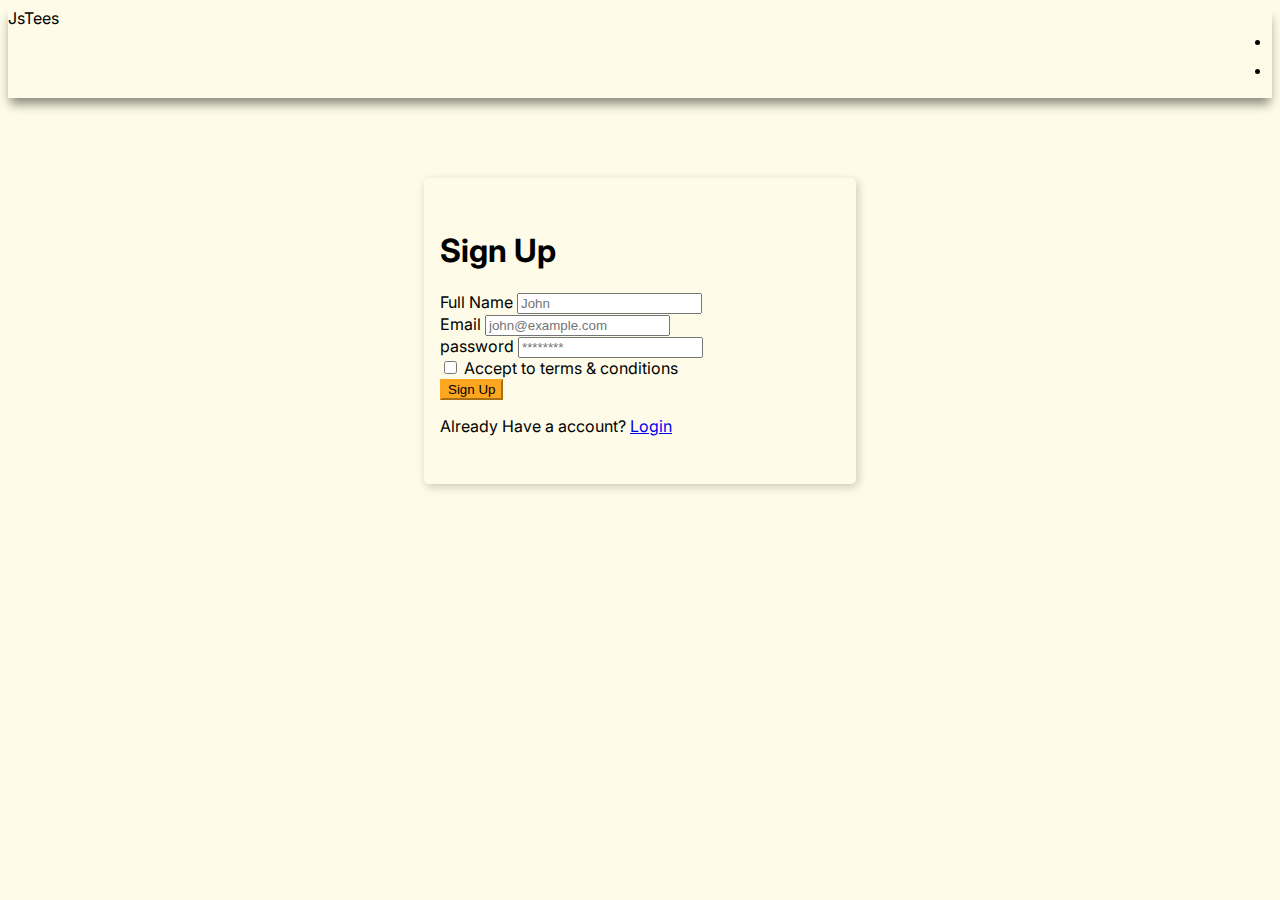
<file: pages/signup.html>
<!DOCTYPE html>
<html lang="en">
  <head>
    <meta charset="UTF-8" />
    <meta http-equiv="X-UA-Compatible" content="IE=edge" />
    <meta name="viewport" content="width=device-width, initial-scale=1.0" />
    <title>JsTees | Sign Up</title>
    <link rel="stylesheet" href="/css/auth.css" />
  </head>
  <body>
    <header class="nav--container">
      <div class="logo"><a href="/index.html">JsTees</a></div>
      <nav class="nav--items">
        <ul class="list list--space">
          <li>
            <a href="/pages/wishlist.html"><i class="fas fa-heart"></i></a>
          </li>
          <li>
            <a href="/pages/cart.html"><i class="fas fa-shopping-cart"></i></a>
          </li>
        </ul>
      </nav>
    </header>

    <main>
      <div class="login--container">
        <h1 class="heading--3 text--center">Sign Up</h1>
        <div class="input--container input--standard m-t-2">
          <label for="name" class="input--label">Full Name </label>
          <input type="name" id="name" class="input" placeholder="John" />
        </div>
        <div class="input--container input--standard m-t-2">
          <label for="email" class="input--label">Email </label>
          <input
            type="email"
            id="email"
            class="input"
            placeholder="john@example.com"
          />
        </div>
        <div class="input--container input--standard m-t-2">
          <label for="password" class="input--label">password </label>
          <input
            type="password"
            id="password"
            class="input"
            placeholder="********"
          />
        </div>

        <div class="remember--container m-t-1 m-h-1">
          <span class="input--standard">
            <input type="checkbox" id="remmeber" />
            <label for="remmeber">Accept to terms & conditions</label>
          </span>
        </div>
        <div class="m-t-1 m-h-1">
          <button class="btn btn--primary w-100">Sign Up</button>
        </div>
        <p class="signup--text m-t-1 m-h-1">
          Already Have a account?
          <a href="/pages/login.html" class="link link--information">Login</a>
        </p>
      </div>
    </main>
  </body>
</html>
</file>
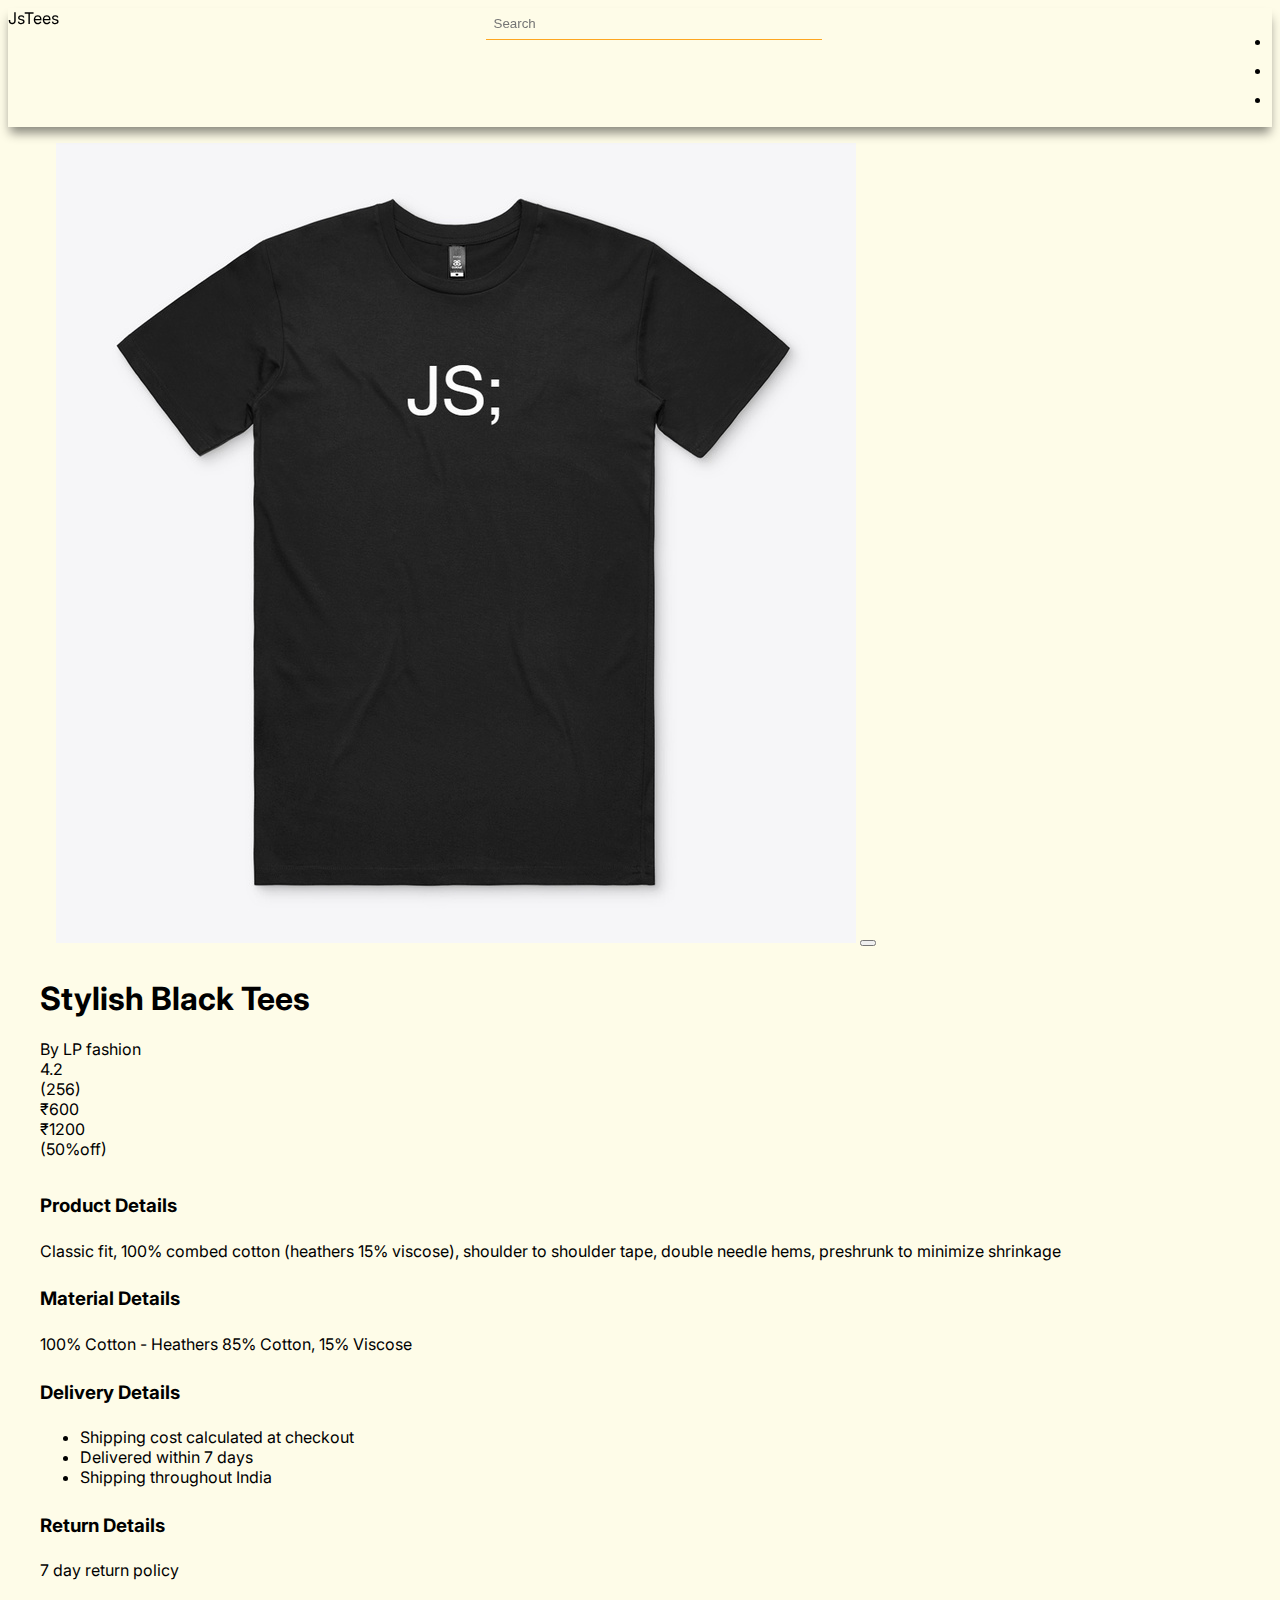
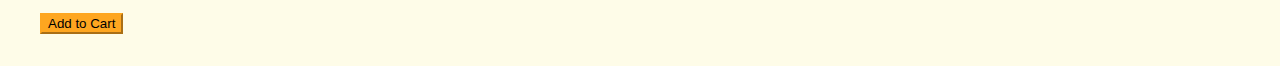
<file: pages/single-product.html>
<!DOCTYPE html>
<html lang="en">
  <head>
    <meta charset="UTF-8" />
    <meta http-equiv="X-UA-Compatible" content="IE=edge" />
    <meta name="viewport" content="width=device-width, initial-scale=1.0" />
    <title>JsTees | Black Tees</title>
    <link rel="stylesheet" href="/css/single-product.css" />
  </head>
  <body>
    <header class="nav--container">
      <div class="logo"><a href="/index.html">JsTees</a></div>
      <div class="header--input--container">
        <input
          class="header--input"
          type="text"
          name="search"
          id="search"
          placeholder="Search"
        />
      </div>
      <nav class="nav--items">
        <ul class="list list--space">
          <li>
            <a href="/pages/wishlist.html"><i class="fas fa-heart"></i></a>
          </li>
          <li>
            <a href="/pages/cart.html"><i class="fas fa-shopping-cart"></i></a>
          </li>
          <li>
            <a href="/pages/login.html"><i class="fas fa-sign-in"></i></a>
          </li>
        </ul>
      </nav>
    </header>

    <main>
      <section class="container grid grid--2--cols">
        <div class="product--image--container card--badge">
          <img
            class="img--res"
            src="/assets/normaltees.jpg"
            alt="Normal Tees"
          />
          <button class="btn icon--btn icon--badge">
            <i class="fas fa-heart" aria-hidden="true"></i>
          </button>
        </div>
        <div class="product--content">
          <div class="product--header">
            <h1 class="heading--3">Stylish Black Tees</h1>
            <div class="card--manufacturer">By LP fashion</div>
            <div class="card--review--container">
              <div class="card--review--star">
                4.2
                <i class="fas fa-star" aria-hidden="true"></i>
              </div>
              <div class="card--review--number">(256)</div>
            </div>
            <div class="card--price--container">
              <div class="actual--price">₹600</div>
              <div class="strike--price">₹1200</div>
              <div class="offer--percentage">(50%off)</div>
            </div>
          </div>
          <div class="product--description">
            <h3 class="heading--5 text--grey">Product Details</h3>
            <p>
              Classic fit, 100% combed cotton (heathers 15% viscose), shoulder
              to shoulder tape, double needle hems, preshrunk to minimize
              shrinkage
            </p>
            <h3 class="heading--5 text--grey">Material Details</h3>
            <p>100% Cotton - Heathers 85% Cotton, 15% Viscose</p>
            <h3 class="heading--5 text--grey">Delivery Details</h3>

            <ul class="list">
              <li>Shipping cost calculated at checkout</li>
              <li>Delivered within 7 days</li>
              <li>Shipping throughout India</li>
            </ul>

            <h3 class="heading--5 text--grey">Return Details</h3>
            <p>7 day return policy</p>
          </div>
          <button class="btn btn--primary w-100 m-t-1">Add to Cart</button>
        </div>
      </section>
    </main>
  </body>
</html>
</file>
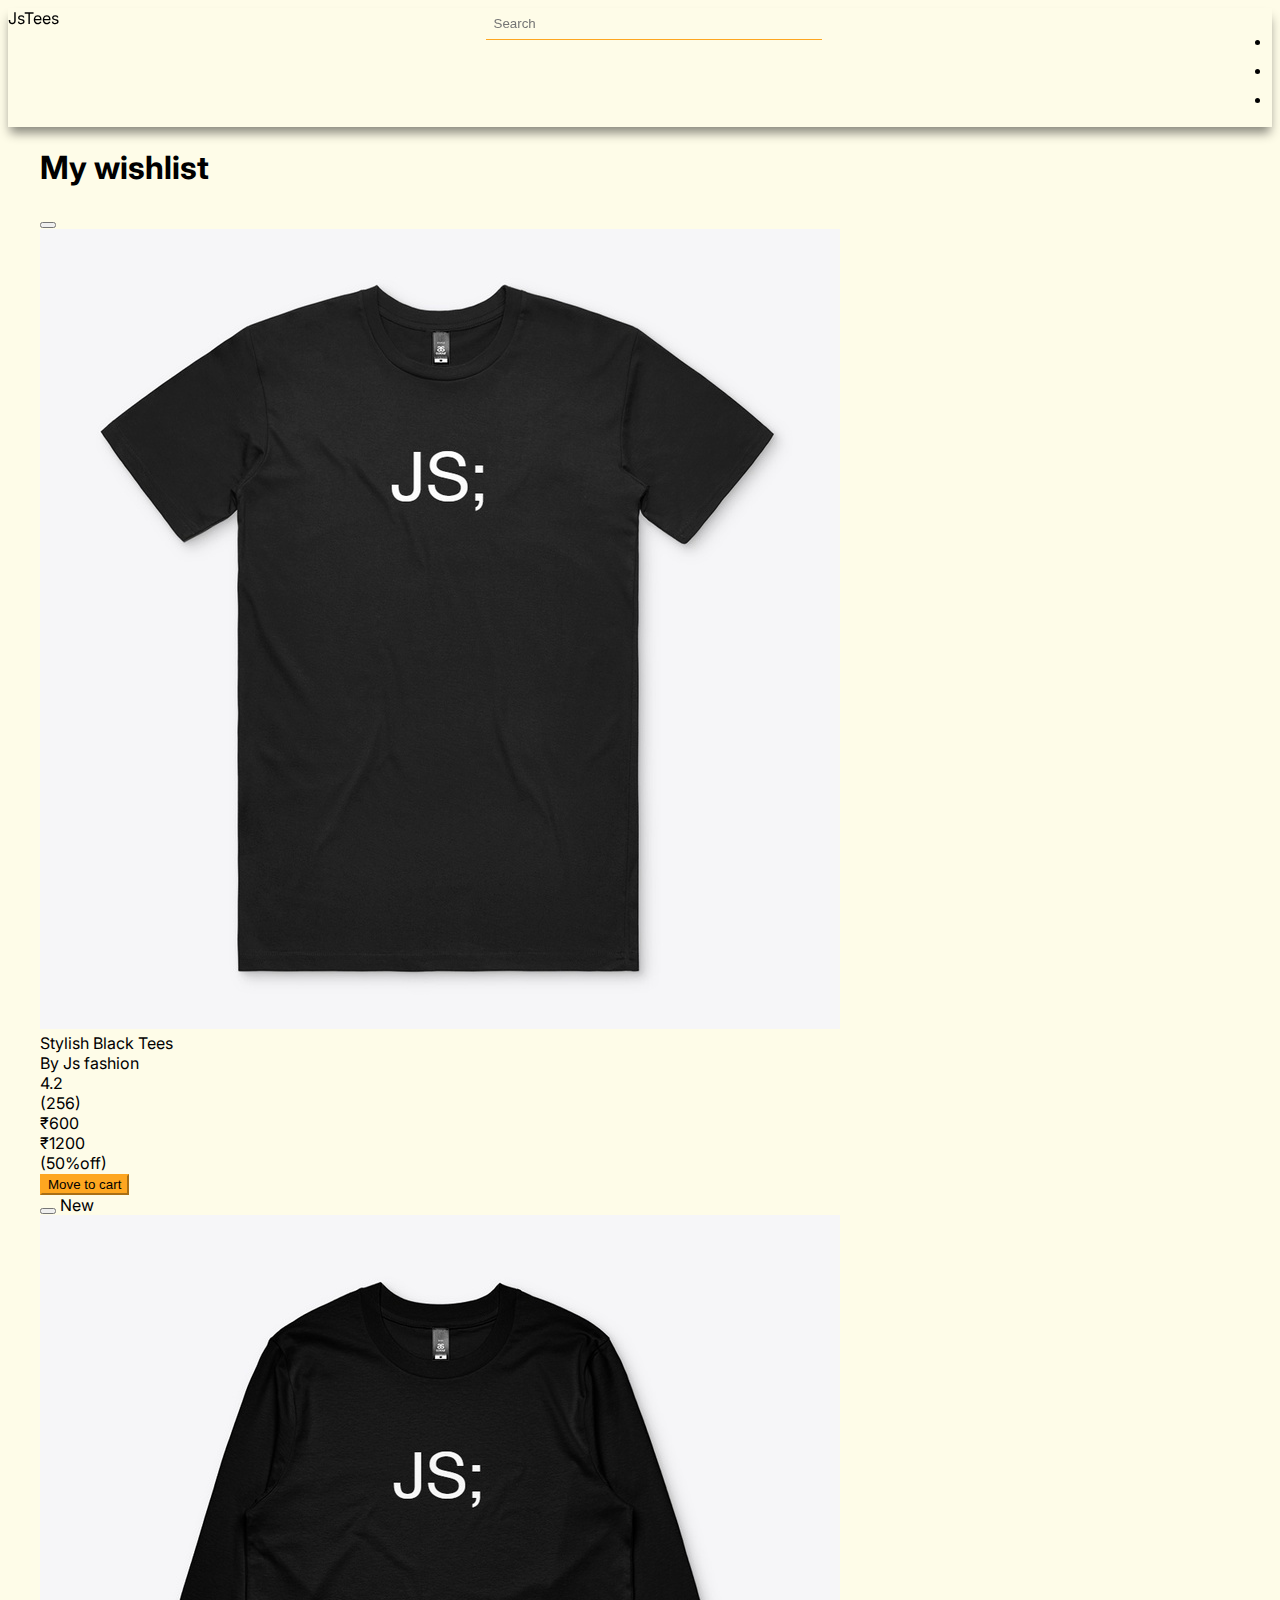
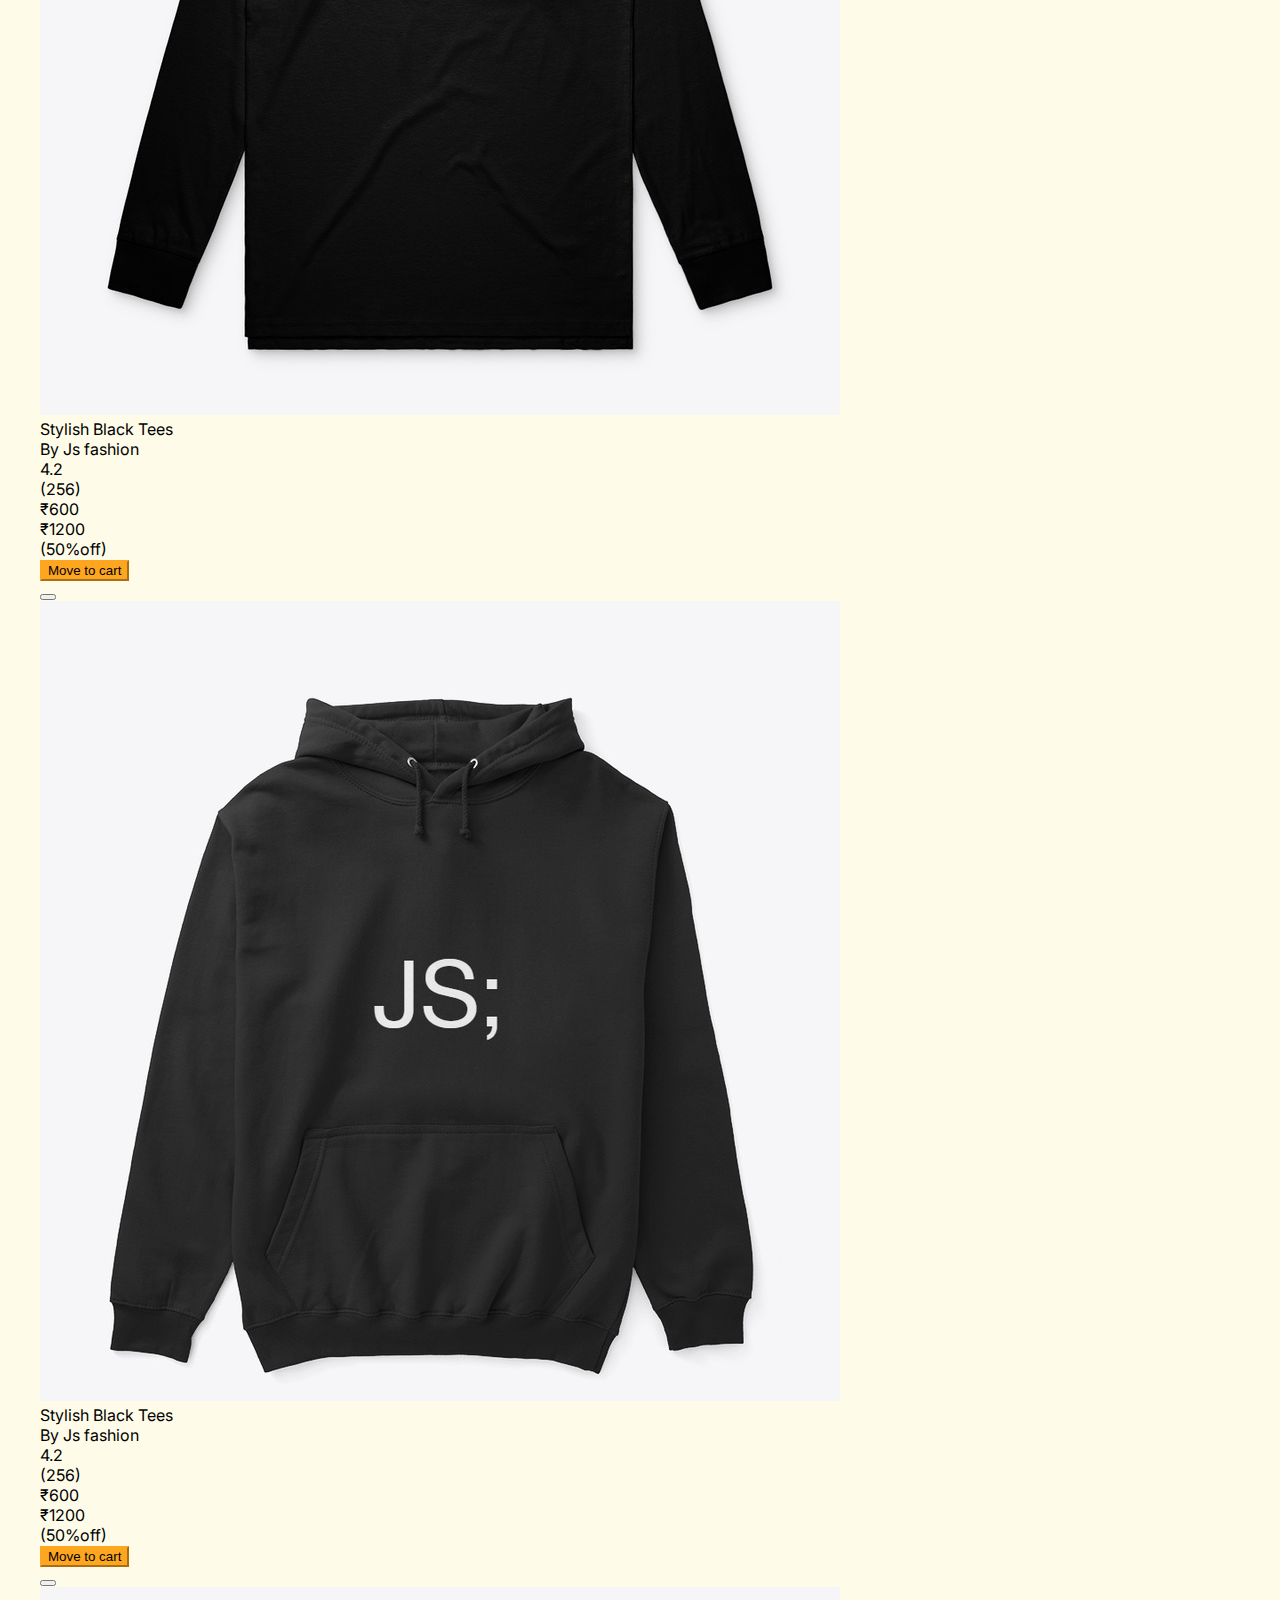
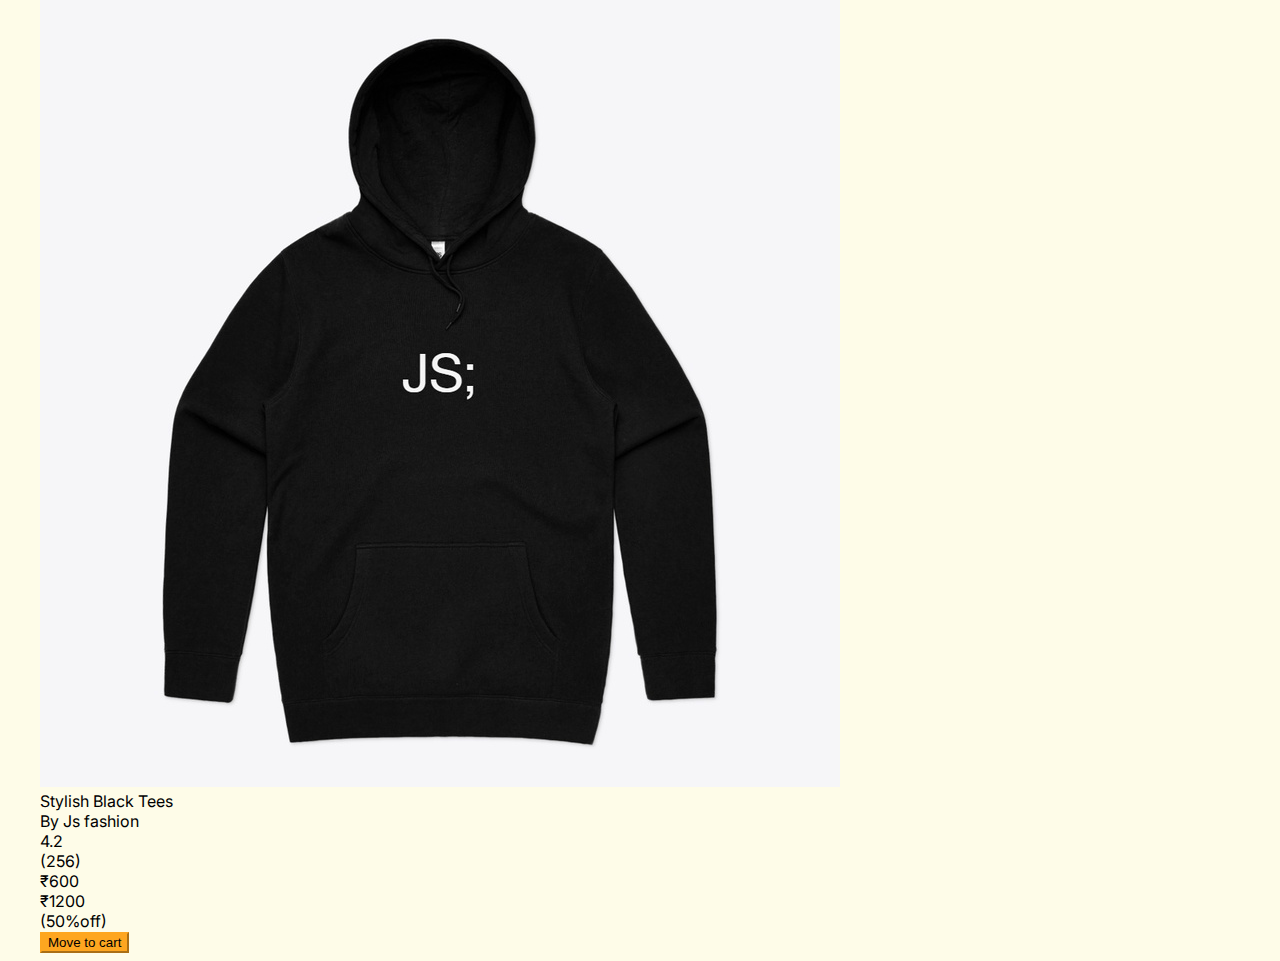
<file: pages/wishlist.html>
<!DOCTYPE html>
<html lang="en">
  <head>
    <meta charset="UTF-8" />
    <meta http-equiv="X-UA-Compatible" content="IE=edge" />
    <meta name="viewport" content="width=device-width, initial-scale=1.0" />
    <title>JsTees | wishlist</title>
    <link rel="stylesheet" href="/css/wishlist.css" />
  </head>
  <body>
    <header class="nav--container">
      <div class="logo"><a href="/index.html">JsTees</a></div>
      <div class="header--input--container">
        <input
          class="header--input"
          type="text"
          name="search"
          id="search"
          placeholder="Search"
        />
      </div>
      <nav class="nav--items">
        <ul class="list list--space">
          <li>
            <a href="/pages/wishlist.html"><i class="fas fa-heart"></i></a>
          </li>
          <li>
            <a href="/pages/cart.html"><i class="fas fa-shopping-cart"></i></a>
          </li>
          <li>
            <a href="/pages/login.html"><i class="fas fa-sign-in"></i></a>
          </li>
        </ul>
      </nav>
    </header>

    <main class="container">
      <h1 class="heading--2 text--center m-t-2">My wishlist</h1>

      <section class="main--container m-v-2">
        <div class="grid grid--4--cols">
          <div class="card card--badge wishlist">
            <button class="btn icon--btn icon--badge">
              <i class="fas fa-heart" aria-hidden="true"></i>
            </button>
            <div class="card--img--container">
              <img
                src="/assets/normaltees.jpg"
                alt="T-shirt"
                class="img--res"
              />
            </div>
            <div class="card--content">
              <div class="card--title">Stylish Black Tees</div>
              <div class="card--manufacturer">By Js fashion</div>
              <div class="card--review--container">
                <div class="card--review--star">
                  4.2
                  <i class="fas fa-star" aria-hidden="true"></i>
                </div>
                <div class="card--review--number">(256)</div>
              </div>
              <div class="card--price--container">
                <div class="actual--price">₹600</div>
                <div class="strike--price">₹1200</div>
                <div class="offer--percentage">(50%off)</div>
              </div>
            </div>
            <div class="card--btn">
              <button class="btn btn--primary w-100">Move to cart</button>
            </div>
          </div>
          <div class="card card--badge wishlist">
            <button class="btn icon--btn icon--badge">
              <i class="fas fa-heart" aria-hidden="true"></i>
            </button>
            <span class="badge--text badge--new">New</span>
            <div class="card--img--container">
              <img
                src="/assets/fullslevetees.jpg"
                alt="T-shirt"
                class="img--res"
              />
            </div>
            <div class="card--content">
              <div class="card--title">Stylish Black Tees</div>
              <div class="card--manufacturer">By Js fashion</div>
              <div class="card--review--container">
                <div class="card--review--star">
                  4.2
                  <i class="fas fa-star" aria-hidden="true"></i>
                </div>
                <div class="card--review--number">(256)</div>
              </div>
              <div class="card--price--container">
                <div class="actual--price">₹600</div>
                <div class="strike--price">₹1200</div>
                <div class="offer--percentage">(50%off)</div>
              </div>
            </div>
            <div class="card--btn">
              <button class="btn btn--primary w-100">Move to cart</button>
            </div>
          </div>
          <div class="card card--badge wishlist">
            <button class="btn icon--btn icon--badge">
              <i class="fas fa-heart" aria-hidden="true"></i>
            </button>
            <div class="card--img--container">
              <img
                src="/assets/pulloverhoodies.jpg"
                alt="T-shirt"
                class="img--res"
              />
            </div>
            <div class="card--content">
              <div class="card--title">Stylish Black Tees</div>
              <div class="card--manufacturer">By Js fashion</div>
              <div class="card--review--container">
                <div class="card--review--star">
                  4.2
                  <i class="fas fa-star" aria-hidden="true"></i>
                </div>
                <div class="card--review--number">(256)</div>
              </div>
              <div class="card--price--container">
                <div class="actual--price">₹600</div>
                <div class="strike--price">₹1200</div>
                <div class="offer--percentage">(50%off)</div>
              </div>
            </div>
            <div class="card--btn">
              <button class="btn btn--primary w-100">Move to cart</button>
            </div>
          </div>
          <div class="card card--badge wishlist">
            <button class="btn icon--btn icon--badge">
              <i class="fas fa-heart" aria-hidden="true"></i>
            </button>
            <div class="card--img--container">
              <img
                src="/assets/stencilhoodies.jpg"
                alt="T-shirt"
                class="img--res"
              />
            </div>
            <div class="card--content">
              <div class="card--title">Stylish Black Tees</div>
              <div class="card--manufacturer">By Js fashion</div>
              <div class="card--review--container">
                <div class="card--review--star">
                  4.2
                  <i class="fas fa-star" aria-hidden="true"></i>
                </div>
                <div class="card--review--number">(256)</div>
              </div>
              <div class="card--price--container">
                <div class="actual--price">₹600</div>
                <div class="strike--price">₹1200</div>
                <div class="offer--percentage">(50%off)</div>
              </div>
            </div>
            <div class="card--btn">
              <button class="btn btn--primary w-100">Move to cart</button>
            </div>
          </div>
        </div>
      </section>
    </main>
  </body>
</html>
</file>
<file: css/home.css>
@import url(/css/common.css);
@import url(/css/header.css);

.banner {
  width: 80%;
  margin: 2rem auto;
}

.banner img,
.category--image img {
  border-radius: 5px;
}

.category--container {
  width: 100%;
  padding: 0 2rem;
}

.category--image {
  position: relative;
  background-color: var(--black);
  border-radius: 5px;
  overflow: hidden;
}

.category--image img {
  filter: opacity(40%);
  height: 100%;
  transform: scale(1.05);
  transition: transform, filter 0.5s ease;
  cursor: pointer;
  border-radius: 5px;
}

.category--name {
  position: absolute;
  width: 100%;
  top: 50%;
  left: 50%;
  transform: translate(-50%, -50%);
  font-weight: 600;
  font-size: 1.5rem;
  color: var(--white);
  text-align: center;
}

.category--image img:hover {
  filter: opacity(100%);
  transform: scale(1.3);
}

.action--container {
  display: flex;
  justify-content: center;
}

@media only screen and (max-width: 1100px) {
  .category--image:nth-of-type(4) {
    grid-column: 2/3;
  }
}

@media only screen and (max-width: 500px) {
  .banner {
    width: 100%;
    padding: 0 2rem;
  }
  .category--image:nth-of-type(4) {
    grid-column: auto;
  }
}
</file>
<file: css/cart.css>
@import url(/css/common.css);
@import url(/css/header.css);

.grid--2--cols {
  grid-template-columns: 6fr 4fr;
}

.cart--container {
  width: 100%;
  padding: 0 1rem;
}

.card--horizontal {
  max-width: 100%;
  margin-bottom: 2rem;
}

.cart--quantity {
  padding: 0.5rem;
}

.btn--quantity {
  border-radius: 50%;
  width: 1.5rem;
  height: 1.5rem;
  padding: 1px;
  border: 1px solid var(--black);
  background-color: transparent;
  display: inline-flex;
  justify-content: center;
  align-items: center;
}

.input--quantity {
  font-size: 1rem;
  max-width: 1.5rem;
  padding: 2px 5px;
}

input::-webkit-outer-spin-button,
input::-webkit-inner-spin-button {
  -webkit-appearance: none;
  margin: 0;
}

input[type="number"] {
  -moz-appearance: textfield;
}

.price--container {
  width: 100%;
  align-self: flex-start;
  background-color: var(--white);
  padding: 2rem 4rem;
  border-radius: 5px;
  box-shadow: 2px 3px 10px 0px rgb(0 0 0 / 20%);
}

.price--sub--container {
  display: flex;
  justify-content: space-between;
  align-items: center;
  margin-bottom: 1rem;
}

.price--total {
  padding: 1rem 0;
  border-top: 1px solid var(--grey);
  font-weight: 600;
  font-size: 1.1rem;
  border-bottom: 1px solid var(--grey);
}

@media only screen and (max-width: 800px) {
  .grid--2--cols {
    grid-template-columns: 1fr;
  }
  .price--container {
    width: 90%;
    margin: 0 4rem;
    padding: 2rem;
  }
}

@media only screen and (max-width: 450px) {
  html {
    font-size: 80%;
  }
}
</file>
<file: css/auth.css>
@import url(/css/common.css);
@import url(/css/header.css);

.login--container {
  max-width: 25rem;
  padding: 2rem 1rem;
  background-color: var(--white);
  margin: 5rem auto;
  border-radius: 5px;
  box-shadow: 2px 3px 10px 0px rgb(0 0 0 / 20%);
}

.input--label {
  background-color: var(--white);
}

.remember--container {
  display: flex;
  align-items: center;
  justify-content: space-between;
  gap: 1rem;
}

@media only screen and (max-width: 500px) {
  .login--container {
    margin: 2rem;
  }
}
</file>
<file: css/product.css>
@import url(/css/common.css);
@import url(/css/header.css);

/* Filter styles */

.filter--section {
  position: relative;
  padding: 2.5rem 1.5rem;
  max-width: 15rem;
  position: fixed;
  overflow-y: auto;
  height: 95%;
  top: 12vh;
  bottom: 0;
  transition: transform 0.5s ease;
}

.filter--header {
  display: flex;
  justify-content: space-between;
  align-items: center;
}

.filter--header .btn--clear {
  padding: 2px;
  border: none;
  background-color: transparent;
  font-weight: 600;
  text-decoration: underline;
}

.heading--4 {
  margin-bottom: 0.5rem;
}

/* main- container styles */
.main--container {
  margin: 2rem 2rem 2rem 14rem;
}

.input--primary input[type="radio"],
.input--primary input[type="checkbox"] {
  accent-color: var(--info-dark);
}

/* Filter Responsiveness */
.filter--button {
  position: fixed;
  top: 25vh;
  z-index: 10;
  left: 0;
  cursor: pointer;
  background-color: var(--primary--light);
  font-size: 1.25rem;
  border: 1px solid var(--primary--color);
  transform: translateX(-50rem);
  transition: transform 0.5s ease;
}

.filter--close {
  position: absolute;
  background-color: transparent;
  cursor: pointer;
  font-size: 2rem;
  border: none;
  top: 0.5rem;
  right: 1rem;
  display: none;
  padding: 2px;
}

.overlay {
  position: fixed;
  z-index: 8;
  top: 0;
  right: 0;
  bottom: 0;
  left: 0;
}

@media only screen and (max-width: 1100px) {
  .grid--4--cols {
    grid-template-columns: repeat(3, 1fr);
  }
}

@media only screen and (max-width: 900px) {
  .grid--4--cols {
    grid-template-columns: repeat(2, 1fr);
  }
}

@media only screen and (max-width: 760px) {
  .filter--section {
    transform: translateX(-50rem);
  }

  .open.filter--section {
    transform: translateX(0rem);
  }

  .open .filter--close {
    display: block;
  }

  .filter--section {
    z-index: 10;
    background-color: var(--primary--light);
  }

  .filter--button {
    transform: translateX(0);
  }
  .main--container {
    margin-left: 1rem;
  }
}

@media only screen and (max-width: 500px) {
  .grid--4--cols {
    grid-template-columns: 1fr;
  }
}
</file>
<file: css/single-product.css>
@import url(/css/common.css);
@import url(/css/header.css);

.container {
  margin: 1rem auto;
}

.product--image--container {
  position: relative;
  margin: 1rem;
}

.product--content {
  margin: 2rem 0;
  align-self: start;
}

.product--header {
  padding-bottom: 0.5rem;
  border-bottom: 1px solid var(--black);
}

.product--description {
  padding: 0.5rem 0;
  border-bottom: 1px solid var(--black);
}

.heading--4,
.heading--5 {
  padding-bottom: 0.3rem;
}

.product--description p,
.product--description ul {
  padding-bottom: 0.5rem;
}

@media only screen and (max-width: 640px) {
  .product--content {
    margin: 1rem;
  }
  .grid {
    gap: 1rem;
  }
}
@media only screen and (max-width: 500px) {
  .grid {
    gap: 0;
  }
}
</file>
<file: css/wishlist.css>
@import url(/css/common.css);
@import url(/css/header.css);
</file>
